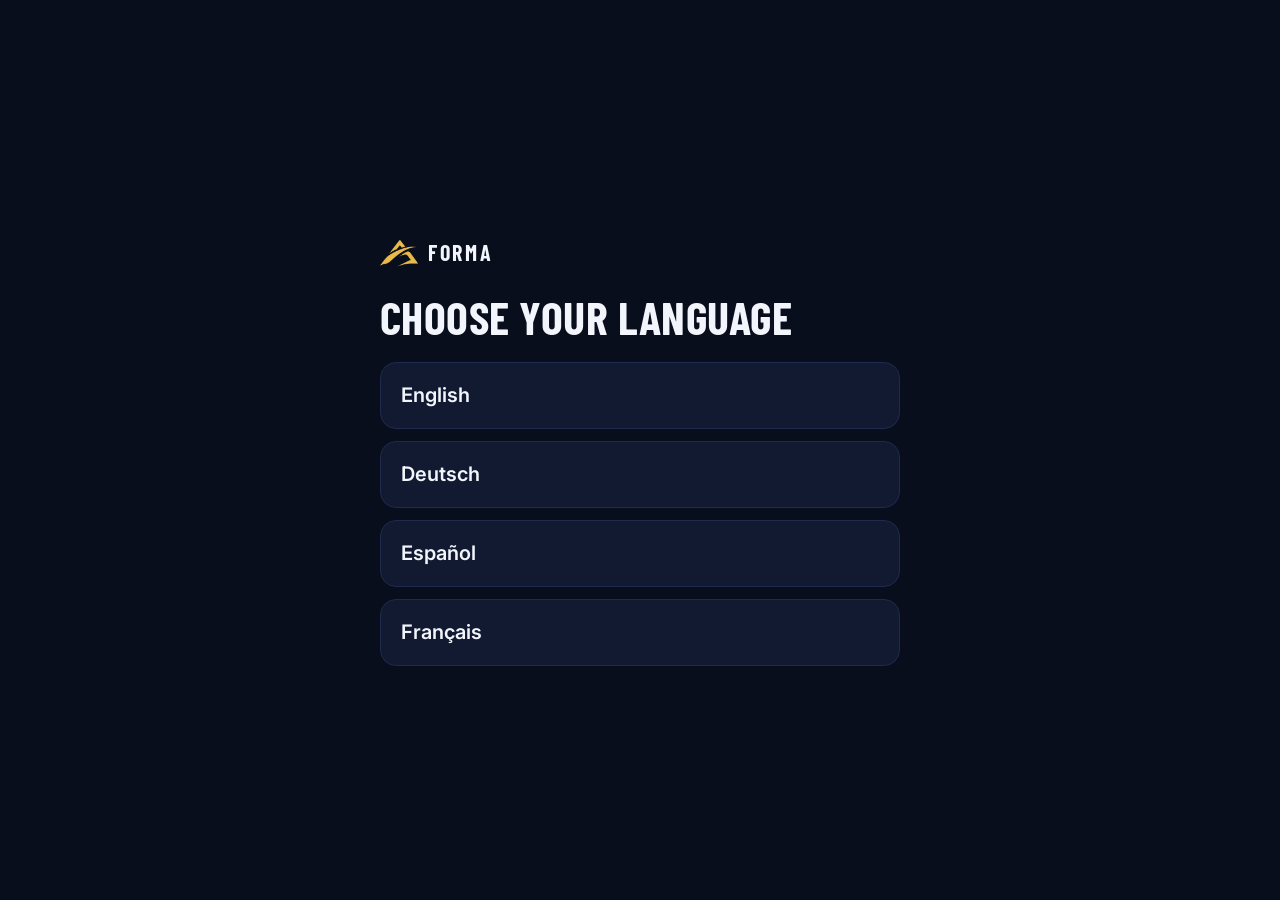
<file: index.html>
<!doctype html>
<html lang="en">
<head>
<meta charset="utf-8">
<meta name="viewport" content="width=device-width, initial-scale=1, viewport-fit=cover">
<meta name="theme-color" content="#090E1C">
<meta name="color-scheme" content="dark">
<title>FORMA</title>
<link rel="manifest" href="manifest.webmanifest">
<link rel="icon" type="image/png" href="icons/favicon.png?v=31">
<link rel="apple-touch-icon" href="icons/apple-touch-icon.png?v=31">
<link rel="preconnect" href="https://fonts.googleapis.com">
<link rel="preconnect" href="https://fonts.gstatic.com" crossorigin>
<link rel="stylesheet" href="https://fonts.googleapis.com/css2?family=Barlow+Condensed:wght@600;700&family=Inter:wght@400;500;600&display=swap">
<link rel="stylesheet" href="css/styles.css?v=31">
</head>
<body>
<div id="app"></div>
<script src="config.js?v=31"></script>
<script src="js/install.js?v=31"></script>
<script src="js/i18n.js?v=31"></script>
<script src="js/questionnaire.js?v=31"></script>
<script src="js/plan.js?v=31"></script>
<script src="js/nutrition.js?v=31"></script>
<script src="js/progress.js?v=31"></script>
<script src="js/run.js?v=31"></script>
<script src="js/multi.js?v=31"></script>
<script src="js/coach.js?v=31"></script>
<script src="js/share.js?v=31"></script>
<script src="js/app.js?v=31"></script>
</body>
</html>
</file>
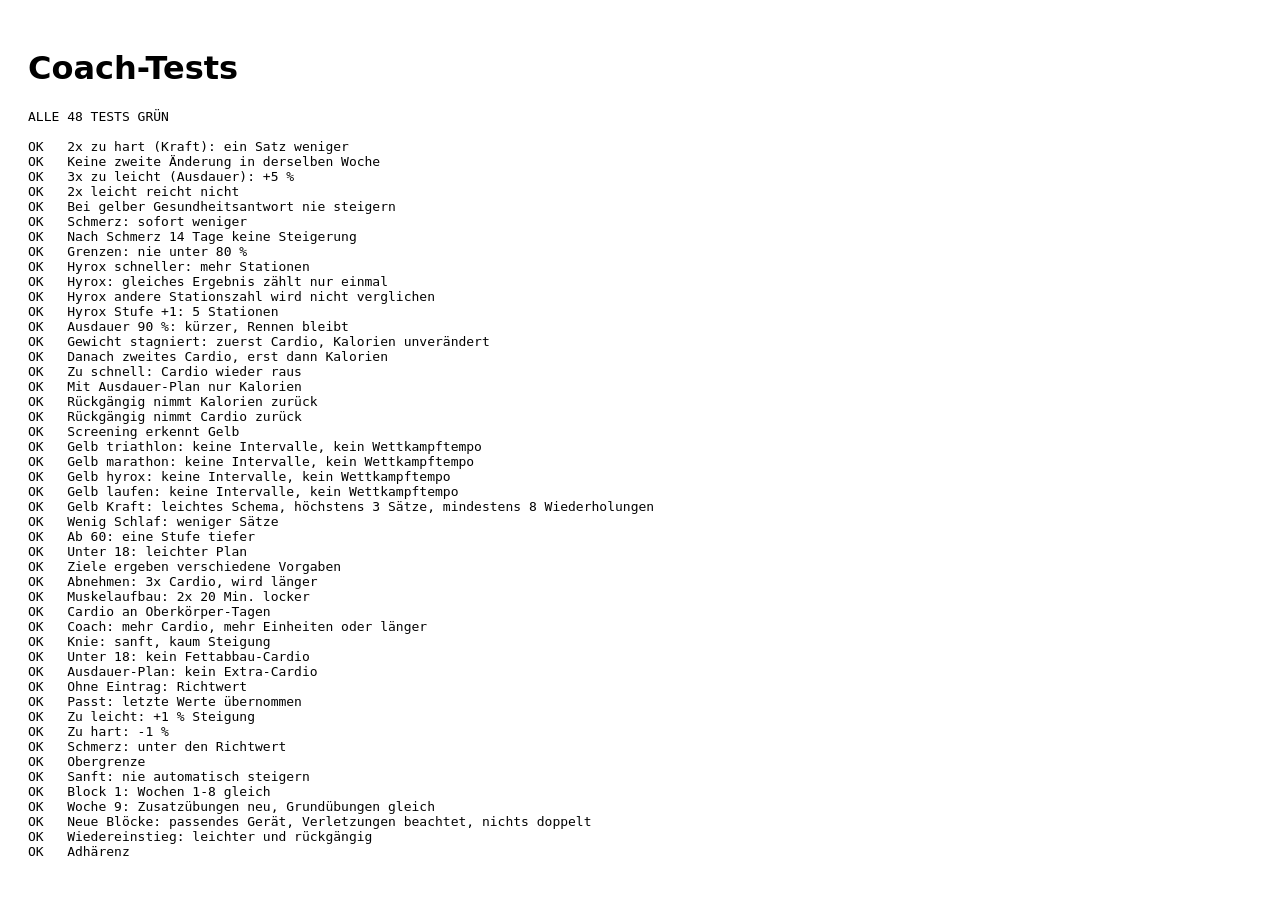
<file: tests/coach.test.html>
<!doctype html>
<meta charset="utf-8">
<title>Coach Test</title>
<body style="font-family:system-ui;padding:20px"><h1>Coach-Tests</h1><pre id="out">läuft…</pre>
<script src="../js/questionnaire.js"></script>
<script src="../js/plan.js"></script>
<script src="../js/progress.js"></script>
<script src="../js/run.js"></script>
<script src="../js/multi.js"></script>
<script src="../js/coach.js"></script>
<script>
var res = [], fails = 0;
function ok(name, cond, info) { if (!cond) fails++; res.push((cond ? "OK   " : "FAIL ") + name + (cond ? "" : "  " + (info || ""))); }
function L(type, feel, date, extra) { return Object.assign({ type: type, feel: feel, date: date || "2026-11-20" }, extra || {}); }
function rv(state, log, o) { return Coach.review(state, Object.assign({ log: log, today: "2026-11-25" }, o || {})); }
fetch("../data/exercises.json", { cache: "no-cache" }).then(r => r.json()).then(function (d) {
  var EX = d.uebungen;
  var a = rv({}, [L("fb", "hard"), L("fb", "hard")]);
  ok("2x zu hart (Kraft): ein Satz weniger", a.state.sets === -1 && a.changed[0] === "gym_down" && a.state.endu === 1);
  ok("Keine zweite Änderung in derselben Woche", rv(a.state, [L("fb", "hard"), L("fb", "hard"), L("fb", "hard"), L("fb", "hard")]).changed.length === 0);
  ok("3x zu leicht (Ausdauer): +5 %", rv({}, [L("run", "easy"), L("run", "easy"), L("run", "easy")]).state.endu === 1.05);
  ok("2x leicht reicht nicht", rv({}, [L("run", "easy"), L("run", "easy")]).changed.length === 0);
  ok("Bei gelber Gesundheitsantwort nie steigern", rv({}, [L("run", "easy"), L("run", "easy"), L("run", "easy")], { light: true }).changed.length === 0);
  var p = rv({}, [L("run", "pain")]);
  ok("Schmerz: sofort weniger", p.state.endu === 0.9 && p.changed[0] === "endu_pain");
  ok("Nach Schmerz 14 Tage keine Steigerung", rv({}, [L("fb", "pain", "2026-11-18"), L("run", "easy"), L("run", "easy"), L("run", "easy")]).changed.indexOf("endu_up") < 0);
  var st = {}; for (var i = 0; i < 20; i++) st = Coach.review(st, { log: Array(i * 2 + 2).fill(L("run", "hard")), today: "2027-0" + (1 + Math.floor(i / 4)) + "-" + (1 + (i % 4) * 7 < 10 ? "0" : "") + (1 + (i % 4) * 7) }).state;
  ok("Grenzen: nie unter 80 %", st.endu >= 0.8, st.endu);
  var hxl = [L("run", "ok", "2026-11-10", { sport: "hyrox", st: 4, min: 40 }), L("run", "ok", "2026-11-24", { sport: "hyrox", st: 4, min: 37 })];
  var h = rv({}, hxl); ok("Hyrox schneller: mehr Stationen", h.state.hx === 1 && h.changed[0] === "hx_up" && h.state.history[0].info.pct === 8);
  ok("Hyrox: gleiches Ergebnis zählt nur einmal", rv(h.state, hxl, { today: "2026-12-10" }).changed.length === 0);
  ok("Hyrox andere Stationszahl wird nicht verglichen", rv({}, [hxl[0], L("run", "ok", "2026-11-24", { sport: "hyrox", st: 2, min: 20 })]).changed.length === 0);
  var item = Multi.hyrox({ hyrox_division: "open_frauen" }, 12, 2).weeks[0].runs[1];
  var more = Coach.applyRun(item, { hx: 1 }, i => Multi.station(i, "open_frauen"));
  ok("Hyrox Stufe +1: 5 Stationen", more.stations.length === 5 && more.q[0].n === 5 && item.stations.length === 4, more.stations.length);
  ok("Ausdauer 90 %: kürzer, Rennen bleibt", Coach.applyRun({ k: "easy", min: 50 }, { endu: 0.9 }).min === 45 && Coach.applyRun({ k: "long", km: 20 }, { endu: 0.9 }).km === 18 && Coach.applyRun({ k: "race", dist: "5k" }, { endu: 0.9 }).k === "race");
  var w1 = Coach.weightStep({}, { mode: "cut", state: "tooslow" }, -100, false, "2026-11-25");
  ok("Gewicht stagniert: zuerst Cardio, Kalorien unverändert", w1.state.cardio === 1 && w1.kcal === 0);
  var w2 = Coach.weightStep(w1.state, { mode: "cut" }, -100, false, "2026-12-10"), w3 = Coach.weightStep(w2.state, { mode: "cut" }, -100, false, "2026-12-25");
  ok("Danach zweites Cardio, erst dann Kalorien", w2.state.cardio === 2 && w3.kcal === -100 && w3.state.cardio === 2);
  ok("Zu schnell: Cardio wieder raus", Coach.weightStep(w2.state, { mode: "cut" }, 100, false, "2026-12-25").state.cardio === 1);
  ok("Mit Ausdauer-Plan nur Kalorien", Coach.weightStep({}, { mode: "cut" }, -100, true, "2026-11-25").kcal === -100);
  var u = Coach.undo(w3.state); ok("Rückgängig nimmt Kalorien zurück", u.kcal === 100);
  ok("Rückgängig nimmt Cardio zurück", Coach.undo(w1.state).state.cardio === 0);
  var prof = { ziele: ["triathlon"], tri_distanz: "olympisch", kraft_erfahrung: "m6_24", trainingstage: 5, dauer_min: 60, ort: "studio", verletzungen: ["keine"], s4: "ja" };
  ok("Screening erkennt Gelb", Q.screening(prof).yellow === true);
  [["triathlon"], ["marathon"], ["hyrox"], ["laufen"]].forEach(function (z) {
    var pl = Plan.generate(Object.assign({}, prof, { ziele: z, lauf_ziel: "hm", lauf_level: "ueber_30" }), EX, { today: new Date("2026-11-25T12:00:00") }), bad = [];
    for (var w = 1; w <= pl.weeks + 1; w++) Run.week(pl.run, w).runs.forEach(function (r) { if (["quality", "bikehard", "sim"].indexOf(r.k) >= 0) bad.push(w + r.k); (r.q || []).forEach(function (q) { if (["hybrid", "swim_endu"].indexOf(q.id) < 0) bad.push(w + q.id); }); });
    ok("Gelb " + z + ": keine Intervalle, kein Wettkampftempo", !bad.length && pl.light, bad.slice(0, 5).join());
  });
  var gp = Plan.generate(Object.assign({}, prof, { ziele: ["kraft"] }), EX);
  ok("Gelb Kraft: leichtes Schema, höchstens 3 Sätze, mindestens 8 Wiederholungen", gp.light && gp.sessions.every(s => s.exercises.every(x => x.sets <= 3 && (x.timed || x.bodyweight || x.lo >= 8))));
  var bp = { ziele: ["muskelaufbau"], kraft_erfahrung: "ueber_24", trainingstage: 4, dauer_min: 60, ort: "studio", verletzungen: ["keine"], alter: 30, schlaf: "m7_9" };
  var sets = p => p.sessions.reduce((n, s) => n + s.exercises.reduce((m, x) => m + x.sets, 0), 0);
  var normal = Plan.generate(bp, EX), tired = Plan.generate(Object.assign({}, bp, { schlaf: "unter_5" }), EX), old = Plan.generate(Object.assign({}, bp, { alter: 65 }), EX), young = Plan.generate(Object.assign({}, bp, { alter: 16 }), EX);
  ok("Wenig Schlaf: weniger Sätze", sets(tired) < sets(normal) && tired.notes.indexOf("sleep") >= 0);
  ok("Ab 60: eine Stufe tiefer", old.level === "fortgeschritten" && normal.level === "erfahren" && old.notes.indexOf("age60") >= 0);
  ok("Unter 18: leichter Plan", young.light && young.notes.indexOf("teen") >= 0 && young.goal === "fitness");
  var goalsig = ["kraft", "muskelaufbau", "fitness"].map(g => { var p = Plan.generate(Object.assign({}, bp, { ziele: [g] }), EX), x = p.sessions[0].exercises.filter(e => e.compound && !e.bodyweight && !e.timed)[0]; return x.lo + "-" + x.hi + "/" + x.rest; });
  ok("Ziele ergeben verschiedene Vorgaben", new Set(goalsig).size === 3, goalsig.join(" "));
  var cp = Object.assign({}, bp, { ziele: ["abnehmen"], groesse_cm: 170, gewicht_kg: 70 }), pl = Plan.generate(cp, EX), c1 = Plan.cardio(cp, pl, 1, 0), c9 = Plan.cardio(cp, pl, 9, 0);
  ok("Abnehmen: 3x Cardio, wird länger", c1.count === 3 && c1.min === 25 && c9.min === 35 && c1.fat);
  var mp = Plan.generate(bp, EX), cm = Plan.cardio(bp, mp, 1, 0);
  ok("Muskelaufbau: 2x 20 Min. locker", cm.count === 2 && cm.min === 20 && !cm.fat);
  var at = mp.sessions.map((s, i) => Plan.cardioAt(bp, mp, 1, 0, i) ? s.type : null).filter(Boolean);
  ok("Cardio an Oberkörper-Tagen", at.join() === "ok,ok", at.join());
  ok("Coach: mehr Cardio, mehr Einheiten oder länger", Plan.cardio(cp, pl, 1, 1).count === 4 && Plan.cardio(cp, pl, 1, 2).min === 30);
  var kn = Object.assign({}, cp, { verletzungen: ["knie"] }), ck = Plan.cardio(kn, Plan.generate(kn, EX), 5, 0);
  ok("Knie: sanft, kaum Steigung", ck.gentle && ck.incline === 1 && ck.kmh === 4.5);
  var yo = Object.assign({}, cp, { alter: 16 }); ok("Unter 18: kein Fettabbau-Cardio", !Plan.cardio(yo, Plan.generate(yo, EX), 1, 0).fat);
  var rp = Object.assign({}, bp, { ziele: ["marathon"] }); ok("Ausdauer-Plan: kein Extra-Cardio", Plan.cardio(rp, Plan.generate(rp, EX), 1, 0) === null);
  var base = Plan.cardio(bp, mp, 5, 0), done = (kmh, incline, feel) => [{ cardio: { min: 20, kmh: kmh, incline: incline }, feel: feel }], C = log => Plan.cardio(bp, mp, 5, 0, log);
  ok("Ohne Eintrag: Richtwert", C([]).kmh === base.kmh && !C([]).why);
  var l1 = C(done(6, 7, "ok")); ok("Passt: letzte Werte übernommen", l1.kmh === 6 && l1.incline === 7 && l1.why === "last" && l1.min === base.min);
  ok("Zu leicht: +1 % Steigung", C(done(6, 7, "easy")).incline === 8 && C(done(6, 7, "easy")).why === "more");
  ok("Zu hart: -1 %", C(done(6, 7, "hard")).incline === 6 && C(done(6, 7, "hard")).why === "less");
  var pa = C(done(6.5, 9, "pain")); ok("Schmerz: unter den Richtwert", pa.kmh <= base.kmh - 0.5 && pa.incline <= base.incline - 2, pa.kmh + "/" + pa.incline);
  var hi = C(done(14, 30, "easy")); ok("Obergrenze", hi.kmh === base.kmh + 1.5 && hi.incline <= 15 && hi.why === "capped", hi.kmh + "/" + hi.incline);
  var kg = Plan.cardio(kn, Plan.generate(kn, EX), 5, 0, done(5, 1, "easy")); ok("Sanft: nie automatisch steigern", kg.incline === 1 && kg.why === "last");
  var bpl = Plan.generate(bp, EX), w1 = Plan.sessionFor(bp, EX, bpl, 0, 1), w8 = Plan.sessionFor(bp, EX, bpl, 0, 8), w9 = Plan.sessionFor(bp, EX, bpl, 0, 9);
  var ids = s => s.exercises.map(x => x.id).join();
  ok("Block 1: Wochen 1-8 gleich", ids(w1) === ids(w8) && ids(w1) === ids(bpl.sessions[0]));
  ok("Woche 9: Zusatzübungen neu, Grundübungen gleich", ids(w9) !== ids(w1) && w9.exercises.every((x, i) => !w1.exercises[i].compound || x.id === w1.exercises[i].id), ids(w9));
  var bad = [];
  [bp, Object.assign({}, bp, { ort: "zuhause", heim: ["koerper"] }), Object.assign({}, bp, { verletzungen: ["knie", "schulter"] })].forEach(a => { var p = Plan.generate(a, EX); p.sessions.forEach((s, si) => [9, 17, 25].forEach(w => { var n = Plan.sessionFor(a, EX, p, si, w), byId = {}; EX.forEach(e => byId[e.id] = e); if (new Set(n.exercises.map(x => x.id)).size !== n.exercises.length || n.exercises.some(x => !Plan.available(byId[x.id], Plan.equipSet(a)) || Plan.blocked(byId[x.id], a.verletzungen.filter(v => v !== "keine")))) bad.push(si + "/" + w); })); });
  ok("Neue Blöcke: passendes Gerät, Verletzungen beachtet, nichts doppelt", !bad.length, bad.join());
  var cb = Coach.comeback({ sets: 1, endu: 1.05 }, "2026-11-25"); ok("Wiedereinstieg: leichter und rückgängig", cb.sets === -1 && cb.endu === 0.9 && Coach.undo(cb).state.sets === 1);
  ok("Adhärenz", Coach.adherence([L("fb", null, "2026-11-01"), L("fb", null, "2026-11-20")], 3, "2026-11-25").low === true && Coach.adherence([L("fb", null, "2026-11-20")], 3, "2026-11-25") === null);
  document.getElementById("out").textContent = (fails ? fails + " FEHLER" : "ALLE " + res.length + " TESTS GRÜN") + "\n\n" + res.join("\n");
}).catch(e => { document.getElementById("out").textContent = "FEHLER " + e.stack; });
</script>
</file>
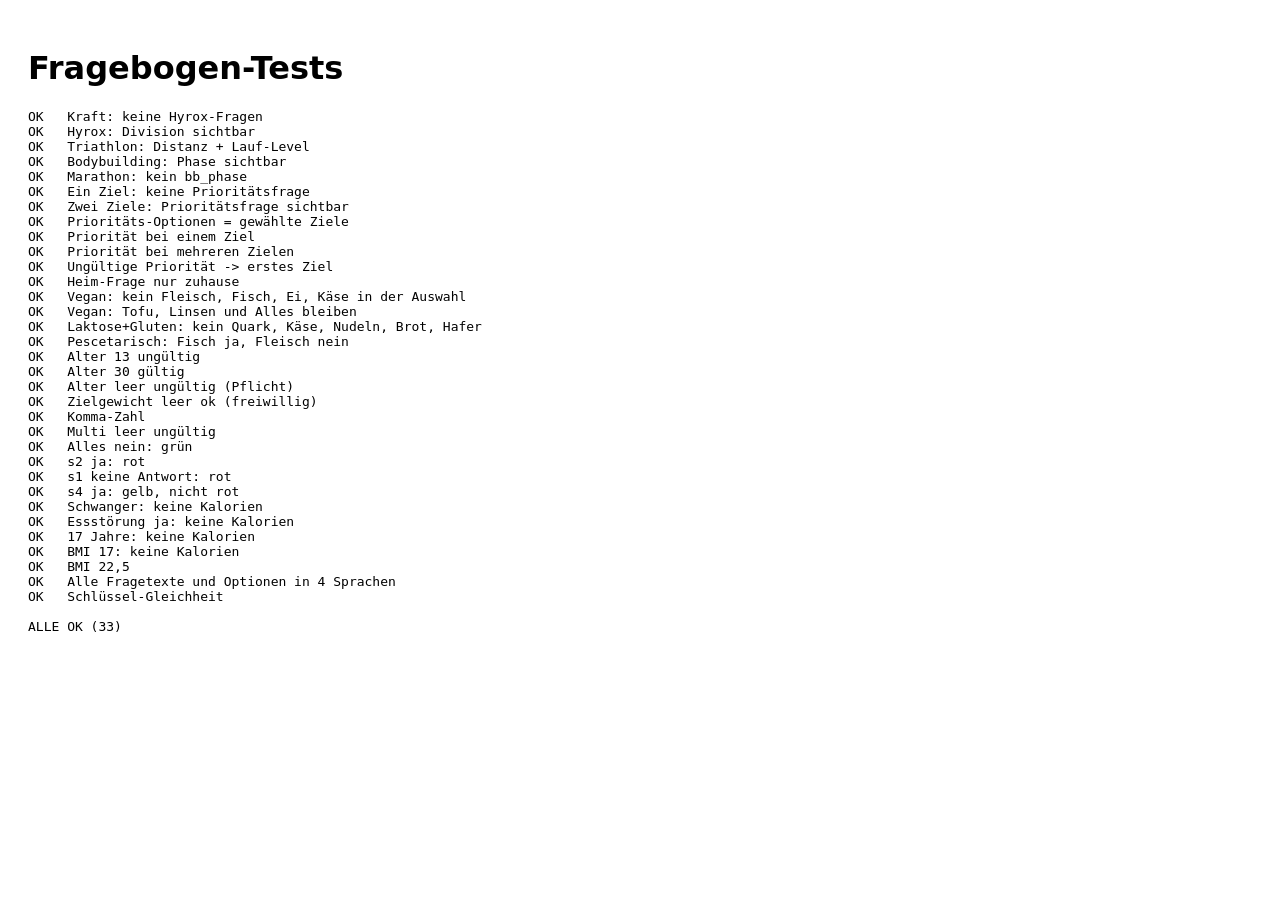
<file: tests/fragebogen.test.html>
<!doctype html>
<meta charset="utf-8">
<title>Fragebogen Test</title>
<body style="font-family:system-ui;padding:20px"><h1>Fragebogen-Tests</h1><pre id="out">läuft…</pre>
<script src="../js/questionnaire.js"></script>
<script>
var res = [], fails = 0;
function eq(name, got, want) { var ok = JSON.stringify(got) === JSON.stringify(want); if (!ok) fails++; res.push((ok ? "OK   " : "FAIL ") + name + (ok ? "" : "  got=" + JSON.stringify(got) + " want=" + JSON.stringify(want))); }
Promise.all([fetch("../data/questionnaire.json").then(r => r.json()), ...["en","de","es","fr"].map(c => fetch("../i18n/" + c + ".json").then(r => r.json()))]).then(function (all) {
  var Qs = all[0].questions, langs = { en: all[1], de: all[2], es: all[3], fr: all[4] };
  // Sichtbarkeit
  var ids = a => Q.visible(Qs, a).map(q => q.id);
  eq("Kraft: keine Hyrox-Fragen", ids({ ziele: ["kraft"] }).indexOf("hyrox_division"), -1);
  eq("Hyrox: Division sichtbar", ids({ ziele: ["hyrox"] }).indexOf("hyrox_division") >= 0, true);
  eq("Triathlon: Distanz + Lauf-Level", [ids({ ziele: ["triathlon"] }).indexOf("tri_distanz") >= 0, ids({ ziele: ["triathlon"] }).indexOf("lauf_level") >= 0], [true, true]);
  eq("Bodybuilding: Phase sichtbar", ids({ ziele: ["bodybuilding"] }).indexOf("bb_phase") >= 0, true);
  eq("Marathon: kein bb_phase", ids({ ziele: ["marathon"] }).indexOf("bb_phase"), -1);
  eq("Ein Ziel: keine Prioritätsfrage", ids({ ziele: ["kraft"] }).indexOf("prioritaet"), -1);
  eq("Zwei Ziele: Prioritätsfrage sichtbar", ids({ ziele: ["kraft", "abnehmen"] }).indexOf("prioritaet") >= 0, true);
  eq("Prioritäts-Optionen = gewählte Ziele", Q.options(Qs.find(x => x.id === "prioritaet"), { ziele: ["kraft", "abnehmen"] }), ["kraft", "abnehmen"]);
  eq("Priorität bei einem Ziel", Q.priority({ ziele: ["hyrox"] }), "hyrox");
  eq("Priorität bei mehreren Zielen", Q.priority({ ziele: ["kraft", "abnehmen"], prioritaet: "abnehmen" }), "abnehmen");
  eq("Ungültige Priorität -> erstes Ziel", Q.priority({ ziele: ["kraft", "abnehmen"], prioritaet: "marathon" }), "kraft");
  eq("Heim-Frage nur zuhause", [ids({ ort: "studio" }).indexOf("heim"), ids({ ort: "zuhause" }).indexOf("heim") >= 0], [-1, true]);
  var MAG = Qs.find(x => x.id === "mag");
  var vegan = Q.options(MAG, { ernaehrungsform: "vegan", allergien: ["keine"] });
  eq("Vegan: kein Fleisch, Fisch, Ei, Käse in der Auswahl", ["huhn", "rind", "lachs_fisch", "ei", "kaese", "quark_skyr"].filter(x => vegan.indexOf(x) >= 0), []);
  eq("Vegan: Tofu, Linsen und Alles bleiben", ["tofu_tempeh", "linsen_bohnen", "alles"].every(x => vegan.indexOf(x) >= 0), true);
  var lak = Q.options(MAG, { ernaehrungsform: "omnivor", allergien: ["laktose", "gluten"] });
  eq("Laktose+Gluten: kein Quark, Käse, Nudeln, Brot, Hafer", ["quark_skyr", "kaese", "nudeln", "brot", "haferflocken"].filter(x => lak.indexOf(x) >= 0), []);
  var pes = Q.options(MAG, { ernaehrungsform: "pescetarisch", allergien: [] });
  eq("Pescetarisch: Fisch ja, Fleisch nein", [pes.indexOf("lachs_fisch") >= 0, pes.indexOf("huhn") >= 0], [true, false]);
  // Prüfung
  var q = id => Qs.find(x => x.id === id);
  eq("Alter 13 ungültig", Q.valid(q("alter"), 13), false);
  eq("Alter 30 gültig", Q.valid(q("alter"), 30), true);
  eq("Alter leer ungültig (Pflicht)", Q.valid(q("alter"), ""), false);
  eq("Zielgewicht leer ok (freiwillig)", Q.valid(q("zielgewicht_kg"), null), true);
  eq("Komma-Zahl", Q.num("65,5"), 65.5);
  eq("Multi leer ungültig", Q.valid(q("ziele"), []), false);
  // Sicherheit
  var base = { alter: 30, gewicht_kg: 65, groesse_cm: 170, s1: "nein", s2: "nein", s3: "nein", s4: "nein", s5: "nein", s6: "nein", s7: "nein", essstoerung: "nein" };
  eq("Alles nein: grün", [Q.screening(base).red, Q.screening(base).yellow, Q.screening(base).nutriOff], [false, false, false]);
  eq("s2 ja: rot", Q.screening(Object.assign({}, base, { s2: "ja" })).red, true);
  eq("s1 keine Antwort: rot", Q.screening(Object.assign({}, base, { s1: "keine_antwort" })).red, true);
  eq("s4 ja: gelb, nicht rot", [Q.screening(Object.assign({}, base, { s4: "ja" })).yellow, Q.screening(Object.assign({}, base, { s4: "ja" })).red], [true, false]);
  eq("Schwanger: keine Kalorien", Q.screening(Object.assign({}, base, { s6: "ja" })).nutriOff, true);
  eq("Essstörung ja: keine Kalorien", Q.screening(Object.assign({}, base, { essstoerung: "ja" })).nutriOff, true);
  eq("17 Jahre: keine Kalorien", Q.screening(Object.assign({}, base, { alter: 17 })).nutriOff, true);
  eq("BMI 17: keine Kalorien", Q.screening(Object.assign({}, base, { gewicht_kg: 49 })).nutriOff, true);
  eq("BMI 22,5", Math.round(Q.bmi({ gewicht_kg: 65, groesse_cm: 170 }) * 10) / 10, 22.5);
  // Texte in allen Sprachen
  var miss = [];
  Qs.forEach(function (x) {
    ["en", "de", "es", "fr"].forEach(function (L) {
      var d = langs[L];
      if (!d["q." + x.id]) miss.push(L + " q." + x.id);
      if (x.hint && !d["h." + x.id]) miss.push(L + " h." + x.id);
      if (!d["sec." + x.sec]) miss.push(L + " sec." + x.sec);
      var opts = x.type === "yesno" ? ["ja", "nein", "keine_antwort"] : (x.optionsFrom ? Qs.find(y => y.id === x.optionsFrom).options : (x.options || []));
      var tf = x.textFrom || x.id;
      opts.forEach(function (o) { if (typeof o === "number") return; if (!d["o." + tf + "." + o] && !d["o." + o]) miss.push(L + " o." + tf + "." + o); });
      if (x.unit && x.unit.indexOf("u.") === 0 && !d[x.unit]) miss.push(L + " " + x.unit);
    });
  });
  eq("Alle Fragetexte und Optionen in 4 Sprachen", miss, []);
  var ref = Object.keys(langs.en), diff = [];
  ["de", "es", "fr"].forEach(L => { ref.forEach(k => { if (!(k in langs[L])) diff.push(L + " fehlt " + k); }); Object.keys(langs[L]).forEach(k => { if (!(k in langs.en)) diff.push(L + " zu viel " + k); }); });
  eq("Schlüssel-Gleichheit", diff, []);
  document.getElementById("out").textContent = res.join("\n") + "\n\n" + (fails ? fails + " FEHLER" : "ALLE OK (" + res.length + ")");
  document.title = fails ? "FAIL" : "PASS";
});
</script>
</file>
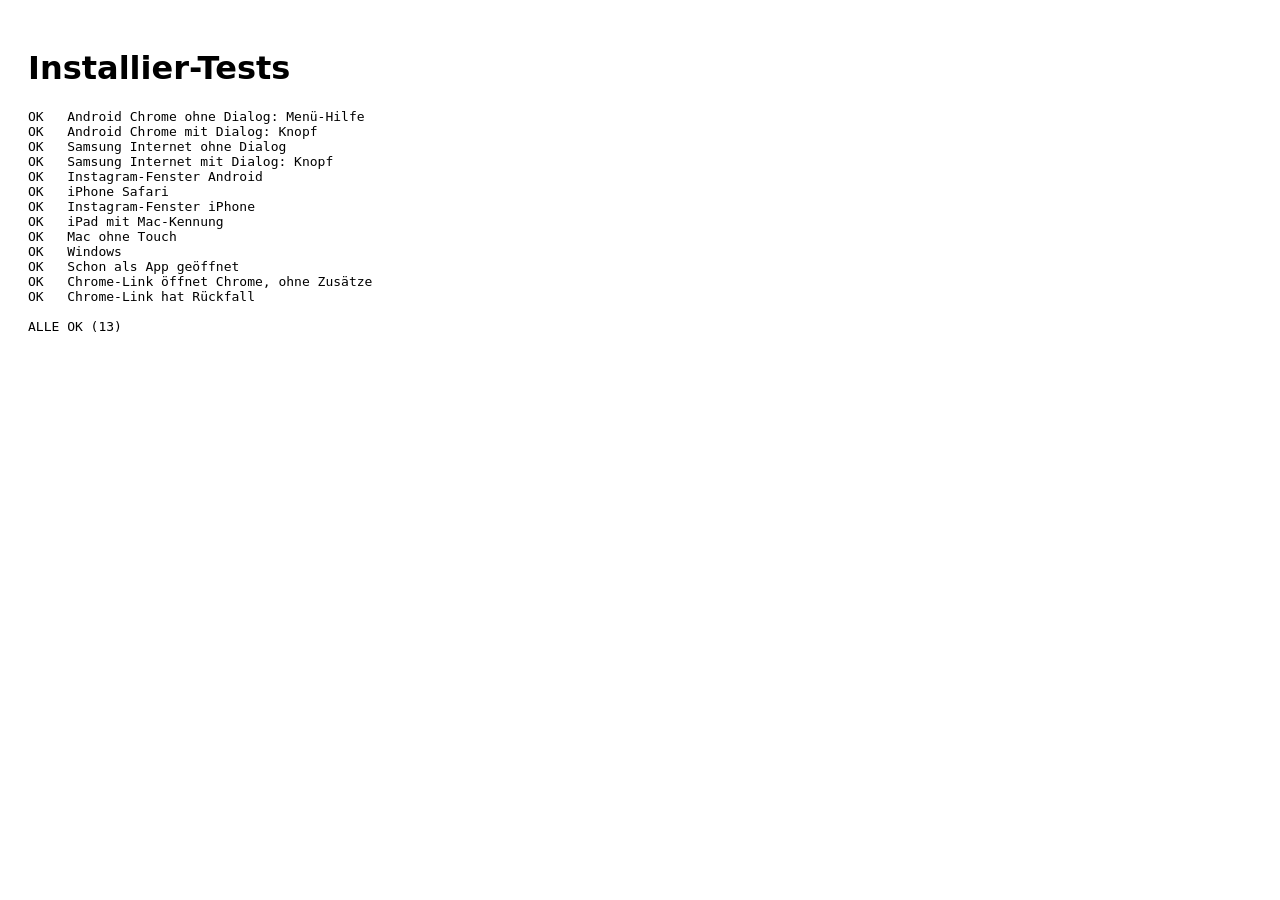
<file: tests/install.test.html>
<!doctype html>
<meta charset="utf-8">
<title>Installieren Test</title>
<body style="font-family:system-ui;padding:20px"><h1>Installier-Tests</h1><pre id="out">läuft…</pre>
<script src="../js/install.js"></script>
<script>
var res = [], fails = 0;
function ok(name, cond, info) { if (!cond) fails++; res.push((cond ? "OK   " : "FAIL ") + name + (cond ? "" : "  " + (info || ""))); }
var CHROME = "Mozilla/5.0 (Linux; Android 10; K) AppleWebKit/537.36 (KHTML, like Gecko) Chrome/126.0.0.0 Mobile Safari/537.36";
var SAMSUNG = "Mozilla/5.0 (Linux; Android 13; SM-G991B) AppleWebKit/537.36 (KHTML, like Gecko) SamsungBrowser/25.0 Chrome/121.0.0.0 Mobile Safari/537.36";
var INSTA = "Mozilla/5.0 (Linux; Android 13; SM-G991B; wv) AppleWebKit/537.36 (KHTML, like Gecko) Version/4.0 Chrome/126.0.0.0 Mobile Safari/537.36 Instagram 337.0";
var IPHONE = "Mozilla/5.0 (iPhone; CPU iPhone OS 17_5 like Mac OS X) AppleWebKit/605.1.15 (KHTML, like Gecko) Version/17.5 Mobile/15E148 Safari/604.1";
var IGIOS = "Mozilla/5.0 (iPhone; CPU iPhone OS 17_5 like Mac OS X) AppleWebKit/605.1.15 (KHTML, like Gecko) Mobile/15E148 Instagram 337.0";
var IPAD = "Mozilla/5.0 (Macintosh; Intel Mac OS X 10_15_7) AppleWebKit/605.1.15 (KHTML, like Gecko) Version/17.5 Safari/605.1.15";
var WIN = "Mozilla/5.0 (Windows NT 10.0; Win64; x64) AppleWebKit/537.36 (KHTML, like Gecko) Chrome/126.0.0.0 Safari/537.36";
var D = Install.detect;
function is(name, got, want) { ok(name, got === want, got); }
is("Android Chrome ohne Dialog: Menü-Hilfe", D(CHROME, false, false, 5), "android");
is("Android Chrome mit Dialog: Knopf", D(CHROME, false, true, 5), "prompt");
is("Samsung Internet ohne Dialog", D(SAMSUNG, false, false, 5), "samsung");
is("Samsung Internet mit Dialog: Knopf", D(SAMSUNG, false, true, 5), "prompt");
is("Instagram-Fenster Android", D(INSTA, false, false, 5), "inapp");
is("iPhone Safari", D(IPHONE, false, false, 5), "ios");
is("Instagram-Fenster iPhone", D(IGIOS, false, false, 5), "ios_inapp");
is("iPad mit Mac-Kennung", D(IPAD, false, false, 5), "ios");
is("Mac ohne Touch", D(IPAD, false, false, 0), "other");
is("Windows", D(WIN, false, false, 0), "other");
is("Schon als App geöffnet", D(CHROME, true, true, 5), "installed");
var L = Install.chromeLink("https://example.test/gym-app/?v=29#x");
ok("Chrome-Link öffnet Chrome, ohne Zusätze", L.indexOf("intent://example.test/gym-app/#Intent;scheme=https;package=com.android.chrome;") === 0, L);
ok("Chrome-Link hat Rückfall", L.indexOf("S.browser_fallback_url=" + encodeURIComponent("https://example.test/gym-app/") + ";end") > 0, L);
document.getElementById("out").textContent = res.join("\n") + "\n\n" + (fails ? fails + " FEHLER" : "ALLE OK (" + res.length + ")");
document.title = fails ? "FAIL" : "PASS";
</script>
</file>
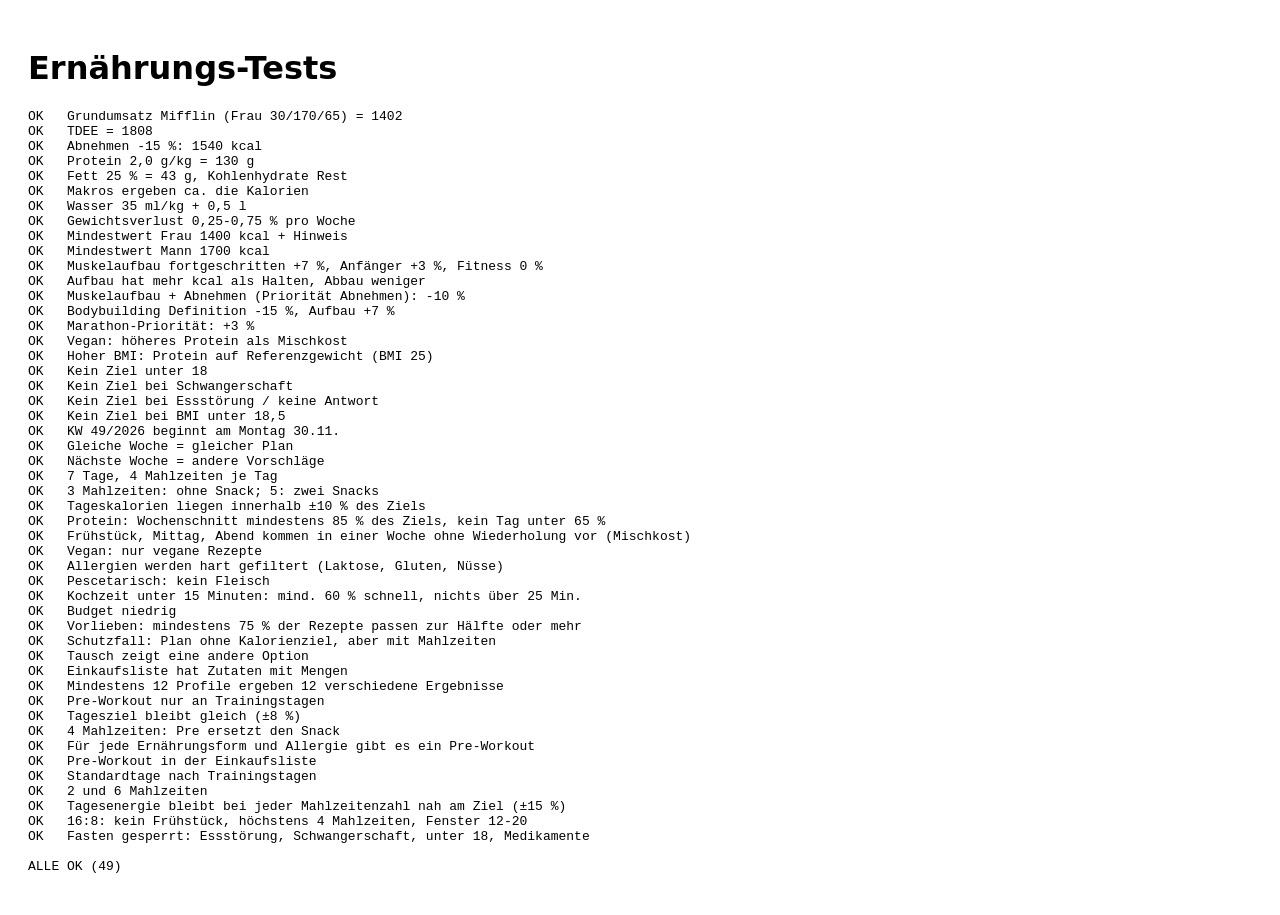
<file: tests/nutrition.test.html>
<!doctype html>
<meta charset="utf-8">
<title>Ernährung Test</title>
<body style="font-family:system-ui;padding:20px"><h1>Ernährungs-Tests</h1><pre id="out">läuft…</pre>
<script src="../js/questionnaire.js"></script>
<script src="../js/plan.js"></script>
<script src="../js/nutrition.js"></script>
<script>
var res = [], fails = 0;
function ok(name, cond, info) { if (!cond) fails++; res.push((cond ? "OK   " : "FAIL ") + name + (cond ? "" : "  " + (info || ""))); }
Promise.all([fetch("../data/essen.json").then(r => r.json())]).then(function (all) {
  var D = all[0];
  var base = { alter: 30, geschlecht: "weiblich", groesse_cm: 170, gewicht_kg: 65, ziele: ["abnehmen"], kraft_erfahrung: "unter_6", trainingstage: 3, dauer_min: 60, schritte: "sitzend", s1: "nein", s2: "nein", s3: "nein", s4: "nein", s5: "nein", s6: "nein", s7: "nein", essstoerung: "nein", ernaehrungsform: "omnivor", allergien: ["keine"], mag: ["alles"], kochzeit: "ueber_30", budget: "hoch", mahlzeiten: 3 };
  function P(o) { return Object.assign({}, base, o); }
  var T = Nutrition.targets;

  // Handrechnung: Frau 30 J., 170 cm, 65 kg: BMR 1401,5; Faktor 1,2 + 3*0,03 = 1,29 -> TDEE 1808; -15 % = 1537 -> 1540
  var t1 = T(P({}));
  ok("Grundumsatz Mifflin (Frau 30/170/65) = 1402", t1.bmr === 1402, t1.bmr);
  ok("TDEE = 1808", t1.tdee === 1808, t1.tdee);
  ok("Abnehmen -15 %: 1540 kcal", t1.kcal === 1540, t1.kcal);
  ok("Protein 2,0 g/kg = 130 g", t1.protein === 130, t1.protein);
  ok("Fett 25 % = 43 g, Kohlenhydrate Rest", t1.fat === 43 && Math.abs(t1.carbs - Math.round((1540 - 520 - 387) / 4)) <= 1, JSON.stringify(t1));
  ok("Makros ergeben ca. die Kalorien", Math.abs(t1.protein * 4 + t1.carbs * 4 + t1.fat * 9 - t1.kcal) <= 12);
  ok("Wasser 35 ml/kg + 0,5 l", t1.water === 2.8, t1.water);
  ok("Gewichtsverlust 0,25-0,75 % pro Woche", t1.weeklyKg / 65 * 100 >= 0.25 && t1.weeklyKg / 65 * 100 <= 0.75, t1.weeklyKg);
  // Mindestwert
  var t2 = T(P({ gewicht_kg: 50, groesse_cm: 160, alter: 40, ziele: ["abnehmen"] }));
  ok("Mindestwert Frau 1400 kcal + Hinweis", t2.kcal >= 1400 && t2.notes.indexOf("min") >= 0, JSON.stringify(t2));
  var t3 = T(P({ geschlecht: "maennlich", gewicht_kg: 60, groesse_cm: 165, alter: 50, ziele: ["abnehmen"], schritte: "sitzend" }));
  ok("Mindestwert Mann 1700 kcal", t3.kcal >= 1700, t3.kcal);
  // Ziele
  var tm = T(P({ ziele: ["muskelaufbau"], kraft_erfahrung: "m6_24", schritte: "aktiv" })), tmA = T(P({ ziele: ["muskelaufbau"], schritte: "aktiv" })), th = T(P({ ziele: ["fitness"], schritte: "aktiv" }));
  ok("Muskelaufbau fortgeschritten +7 %, Anfänger +3 %, Fitness 0 %", Math.abs(tm.adj - 0.07) < 1e-9 && Math.abs(tmA.adj - 0.03) < 1e-9 && th.adj === 0);
  ok("Aufbau hat mehr kcal als Halten, Abbau weniger", tm.kcal > th.kcal && T(P({ ziele: ["abnehmen"], schritte: "aktiv" })).kcal < th.kcal);
  ok("Muskelaufbau + Abnehmen (Priorität Abnehmen): -10 %", T(P({ ziele: ["muskelaufbau", "abnehmen"], prioritaet: "abnehmen" })).adj === -0.10);
  ok("Bodybuilding Definition -15 %, Aufbau +7 %", T(P({ ziele: ["bodybuilding"], bb_phase: "definition", kraft_erfahrung: "m6_24" })).adj === -0.15 && T(P({ ziele: ["bodybuilding"], bb_phase: "aufbau", kraft_erfahrung: "m6_24" })).adj === 0.07);
  ok("Marathon-Priorität: +3 %", T(P({ ziele: ["marathon"] })).adj === 0.03);
  ok("Vegan: höheres Protein als Mischkost", T(P({ ernaehrungsform: "vegan" })).protein > t1.protein);
  ok("Hoher BMI: Protein auf Referenzgewicht (BMI 25)", T(P({ gewicht_kg: 120, groesse_cm: 170 })).protein < 2.2 * 120 * 0.8);
  // Schutzfälle
  ok("Kein Ziel unter 18", T(P({ alter: 17 })) === null);
  ok("Kein Ziel bei Schwangerschaft", T(P({ s6: "ja" })) === null);
  ok("Kein Ziel bei Essstörung / keine Antwort", T(P({ essstoerung: "ja" })) === null && T(P({ essstoerung: "keine_antwort" })) === null);
  ok("Kein Ziel bei BMI unter 18,5", T(P({ gewicht_kg: 50, groesse_cm: 175 })) === null);

  // Wochenplan
  var d1 = new Date("2026-11-30T12:00:00"), d2 = new Date("2026-12-07T12:00:00");
  var w1 = Nutrition.week(P({ mahlzeiten: 4 }), D, d1, {}), w1b = Nutrition.week(P({ mahlzeiten: 4 }), D, new Date("2026-12-03T12:00:00"), {}), w2 = Nutrition.week(P({ mahlzeiten: 4 }), D, d2, {});
  ok("KW 49/2026 beginnt am Montag 30.11.", w1.info.week === 49 && w1.info.monday.getDate() === 30, JSON.stringify(w1.info));
  ok("Gleiche Woche = gleicher Plan", JSON.stringify(w1.days.map(d => d.slots.map(s => s.meal.id))) === JSON.stringify(w1b.days.map(d => d.slots.map(s => s.meal.id))));
  var ids = w => w.days.map(d => d.slots.map(s => s.meal.id).join(",")).join("|");
  ok("Nächste Woche = andere Vorschläge", ids(w1) !== ids(w2));
  ok("7 Tage, 4 Mahlzeiten je Tag", w1.days.length === 7 && w1.days.every(d => d.slots.length === 4));
  ok("3 Mahlzeiten: ohne Snack; 5: zwei Snacks", Nutrition.week(P({ mahlzeiten: 3 }), D, d1, {}).days[0].slots.length === 3 && Nutrition.week(P({ mahlzeiten: 5 }), D, d1, {}).days[0].slots.length === 5);
  var dev = w1.days.map(d => Math.abs(d.kcal - t1.kcal) / t1.kcal);
  ok("Tageskalorien liegen innerhalb ±10 % des Ziels", dev.every(x => x <= 0.10), dev.map(x => Math.round(x * 100)).join(","));
  var pdev = w1.days.map(d => d.p / t1.protein);
  var pavg = pdev.reduce((a, b) => a + b, 0) / 7;
  ok("Protein: Wochenschnitt mindestens 85 % des Ziels, kein Tag unter 65 %", pavg >= 0.85 && pdev.every(x => x >= 0.65), Math.round(pavg * 100) + " % | " + pdev.map(x => Math.round(x * 100)).join(","));
  ok("Frühstück, Mittag, Abend kommen in einer Woche ohne Wiederholung vor (Mischkost)", ["fruehstueck", "mittag", "abend"].every(s => { var x = w1.days.map(d => d.slots.find(y => y.slot === s).meal.id); return new Set(x).size === 7; }));
  // Filter
  function allMeals(w) { return [].concat.apply([], w.days.map(d => d.slots.map(s => s.meal))); }
  var wv = Nutrition.week(P({ ernaehrungsform: "vegan", mahlzeiten: 5 }), D, d1, {});
  ok("Vegan: nur vegane Rezepte", allMeals(wv).every(m => m.ernaehrung.indexOf("vegan") >= 0));
  var wl = Nutrition.week(P({ allergien: ["laktose", "gluten", "nuesse"], mahlzeiten: 5 }), D, d1, {});
  ok("Allergien werden hart gefiltert (Laktose, Gluten, Nüsse)", allMeals(wl).every(m => !m.allergene.some(x => ["laktose", "gluten", "nuesse"].indexOf(x) >= 0)));
  var wp = Nutrition.week(P({ ernaehrungsform: "pescetarisch", mahlzeiten: 5 }), D, d1, {});
  ok("Pescetarisch: kein Fleisch", allMeals(wp).every(m => m.ernaehrung.indexOf("pescetarisch") >= 0));
  var wq = Nutrition.week(P({ kochzeit: "unter_15" }), D, d1, {});
  var qs = allMeals(wq); ok("Kochzeit unter 15 Minuten: mind. 60 % schnell, nichts über 25 Min.", qs.filter(m => m.prep <= 15).length / qs.length >= 0.6 && qs.every(m => m.prep <= 25), Math.round(qs.filter(m => m.prep <= 15).length / qs.length * 100) + " %, max " + Math.max.apply(null, qs.map(m => m.prep)));
  var wb = Nutrition.week(P({ budget: "niedrig" }), D, d1, {});
  ok("Budget niedrig", allMeals(wb).every(m => m.budget === "niedrig"));
  var wm = Nutrition.week(P({ mag: ["huhn", "reis", "ei", "hafer" === 1 ? "x" : "haferflocken", "skyr" === 1 ? "x" : "quark_skyr", "gemuese", "obst", "beeren", "banane"] }), D, d1, {});
  var likedSet = ["huhn", "reis", "ei", "haferflocken", "quark_skyr", "gemuese", "obst", "beeren"];
  var wantShare = allMeals(wm).filter(m => { var tg = m.likes.filter(t => t !== "salat" && t !== "gemuese"); return !tg.length || tg.filter(t => likedSet.indexOf(t) >= 0).length / tg.length >= 0.5; }).length / allMeals(wm).length;
  ok("Vorlieben: mindestens 75 % der Rezepte passen zur Hälfte oder mehr", wantShare >= 0.75, Math.round(wantShare * 100) + " %");
  var wn = Nutrition.week(P({ s6: "ja" }), D, d1, {});
  ok("Schutzfall: Plan ohne Kalorienziel, aber mit Mahlzeiten", wn.targets === null && wn.days[0].slots.length === 3 && wn.days[0].slots.every(s => s.kcal > 0));
  // Tausch
  var sw = Nutrition.week(P({}), D, d1, { "0|1": 1 });
  ok("Tausch zeigt eine andere Option", sw.days[0].slots[1].meal.id !== w1.days[0].slots[1].meal.id || w1.days[0].slots[1].pool === 1);
  // Einkaufsliste
  var sh = Nutrition.shopping(w1);
  ok("Einkaufsliste hat Zutaten mit Mengen", sh.length >= 15 && sh.every(x => x.amount > 0));
  // 12 verschiedene Profile
  var profs = [P({}), P({ ernaehrungsform: "vegan" }), P({ ernaehrungsform: "vegetarisch" }), P({ ernaehrungsform: "pescetarisch" }), P({ allergien: ["laktose"] }), P({ allergien: ["gluten"] }), P({ kochzeit: "unter_15" }), P({ budget: "niedrig" }), P({ mahlzeiten: 5 }), P({ ziele: ["muskelaufbau"], kraft_erfahrung: "ueber_24" }), P({ geschlecht: "maennlich", ziele: ["kraft"] }), P({ mag: ["lachs_fisch", "kartoffeln", "salat"] })];
  var sig = new Set(profs.map(p => { var w = Nutrition.week(p, D, d1, {}); return (w.targets ? w.targets.kcal : "x") + "#" + ids(w); }));
  ok("Mindestens 12 Profile ergeben 12 verschiedene Ergebnisse", sig.size >= 12, sig.size);
  var base = P({ mahlzeiten: 3 }), tw = Nutrition.week(base, D, d1, {}, 0, [0, 2, 4]), nw = Nutrition.week(base, D, d1, {}, 0, []);
  ok("Pre-Workout nur an Trainingstagen", tw.days.every(d => d.slots.some(s => s.slot === "pre") === [0, 2, 4].indexOf(d.day) >= 0) && tw.days[0].slots.length === 4 && tw.days[1].slots.length === 3);
  ok("Tagesziel bleibt gleich (±8 %)", Math.abs(tw.days[0].kcal - nw.days[0].kcal) / nw.days[0].kcal < 0.08, tw.days[0].kcal + " / " + nw.days[0].kcal);
  var four = Nutrition.week(P({ mahlzeiten: 4 }), D, d1, {}, 0, [0]); ok("4 Mahlzeiten: Pre ersetzt den Snack", four.days[0].slots.length === 4 && !four.days[0].slots.some(s => s.slot === "snack"));
  var badPre = [];
  ["omnivor", "vegetarisch", "vegan", "pescetarisch"].forEach(diet => [[], ["laktose"], ["gluten"], ["soja"], ["laktose", "gluten", "soja", "nuesse", "ei"]].forEach(al => { if (!Nutrition.pool(P({ ernaehrungsform: diet, allergien: al }), D, "pre", "x").length) badPre.push(diet + al); }));
  ok("Für jede Ernährungsform und Allergie gibt es ein Pre-Workout", !badPre.length, badPre.join(" "));
  ok("Pre-Workout in der Einkaufsliste", Nutrition.shopping(tw).length > 0 && tw.days[0].slots.filter(s => s.slot === "pre")[0].items.every(it => Nutrition.shopping(tw).some(x => x.id === it.id)));
  ok("Standardtage nach Trainingstagen", Nutrition.defaultDays({ trainingstage: 3 }).join() === "0,2,4" && Nutrition.defaultDays({ trainingstage: 5 }).length === 5);
  var two = Nutrition.week(P({ mahlzeiten: 2 }), D, d1, {}), six = Nutrition.week(P({ mahlzeiten: 6 }), D, d1, {});
  ok("2 und 6 Mahlzeiten", two.days[0].slots.length === 2 && six.days[0].slots.length === 6 && two.days.every(d => !d.slots.some(s => s.slot === "fruehstueck")));
  var dev = [];
  [2, 3, 4, 5, 6].forEach(m => ["normal", "f16_8"].forEach(e => { var w = Nutrition.week(P({ mahlzeiten: m, essmuster: e, essstart: 12, s5: "nein" }), D, d1, {}, 0, [0, 2]); w.days.forEach(d => { var r = d.kcal / w.targets.kcal; if (r < 0.85 || r > 1.15) dev.push(m + e + " " + Math.round(r * 100)); }); }));
  ok("Tagesenergie bleibt bei jeder Mahlzeitenzahl nah am Ziel (±15 %)", !dev.length, dev.slice(0, 8).join(", "));
  var f = Nutrition.week(P({ mahlzeiten: 5, essmuster: "f16_8", essstart: 12, s5: "nein" }), D, d1, {});
  ok("16:8: kein Frühstück, höchstens 4 Mahlzeiten, Fenster 12-20", f.pattern.fasting && f.pattern.end === 20 && f.days[0].slots.length === 4 && !f.days[0].slots.some(s => s.slot === "fruehstueck"));
  ok("Fasten gesperrt: Essstörung, Schwangerschaft, unter 18, Medikamente", [{ essstoerung: "ja" }, { s6: "ja" }, { alter: 16 }, { s5: "ja" }].every(o => !Nutrition.week(P(Object.assign({ essmuster: "f16_8", mahlzeiten: 3 }, o)), D, d1, {}).pattern.fasting));
  document.getElementById("out").textContent = res.join("\n") + "\n\n" + (fails ? fails + " FEHLER" : "ALLE OK (" + res.length + ")");
  document.title = fails ? "FAIL" : "PASS";
});
</script>
</file>
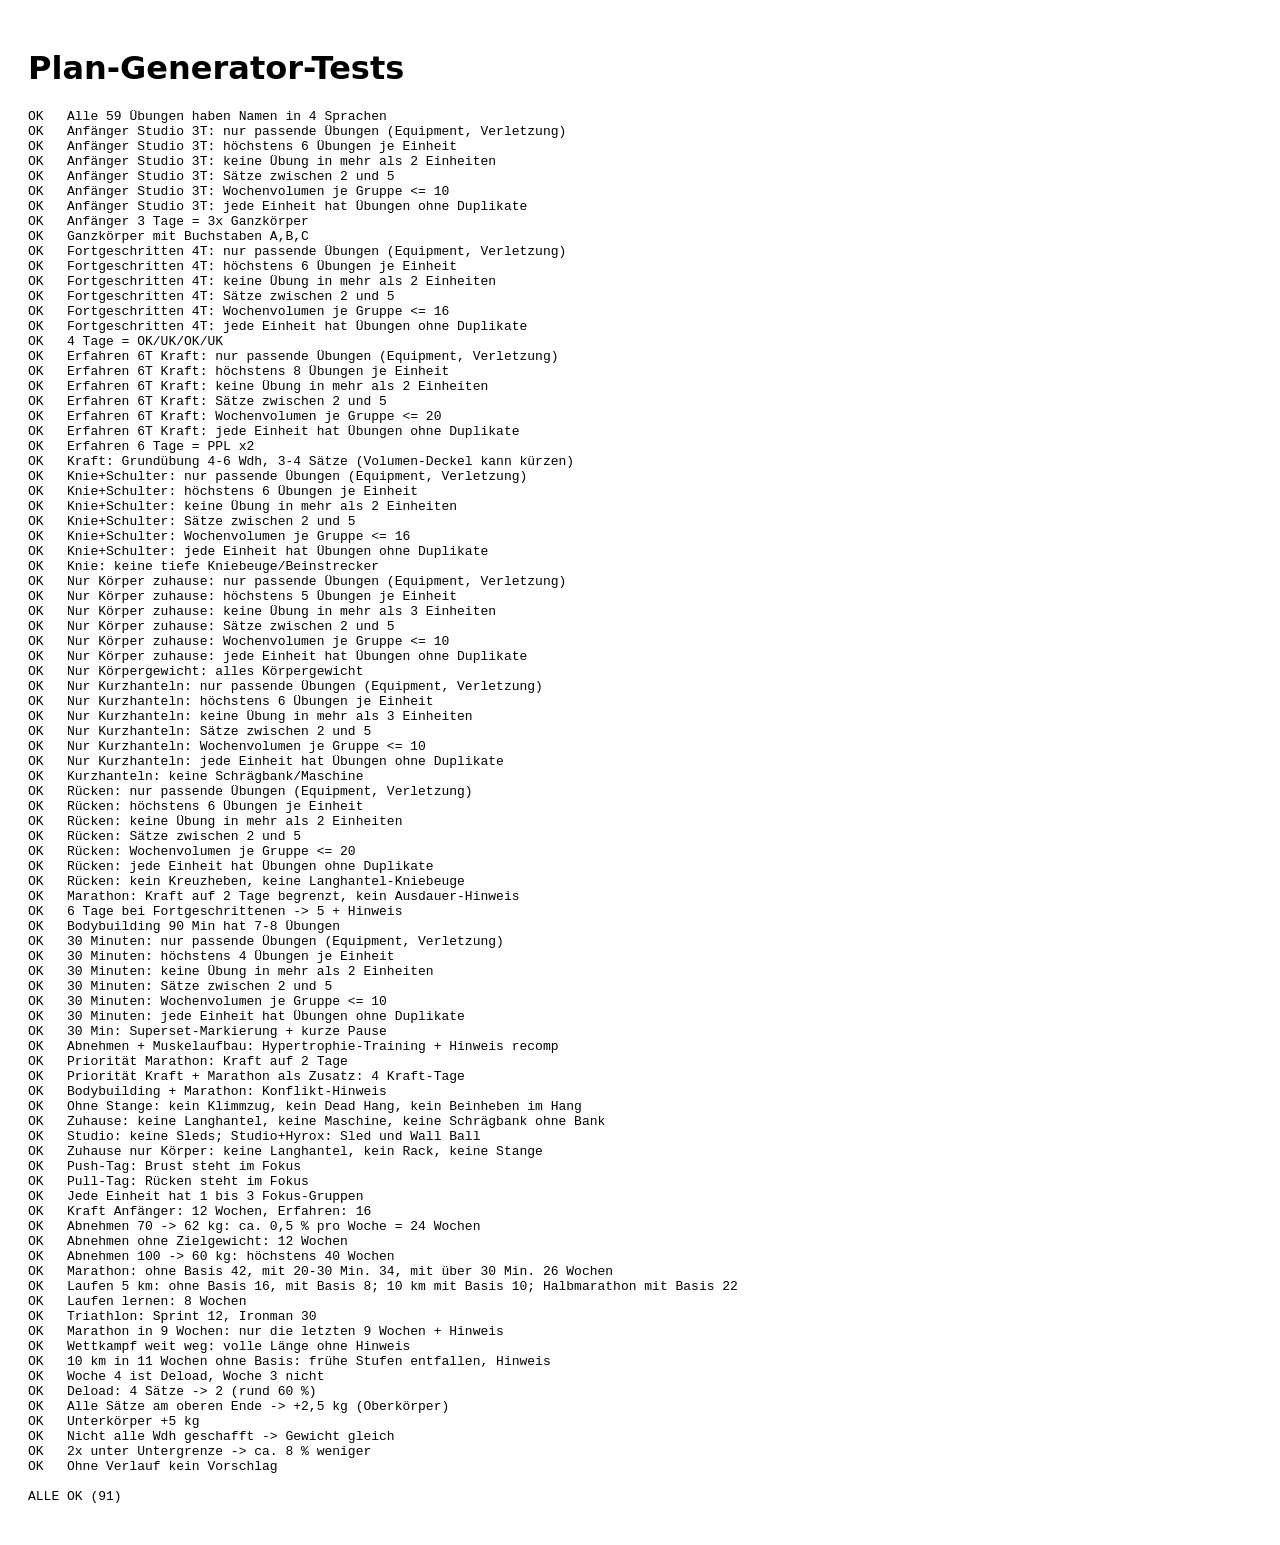
<file: tests/plan.test.html>
<!doctype html>
<meta charset="utf-8">
<title>Plan Test</title>
<body style="font-family:system-ui;padding:20px"><h1>Plan-Generator-Tests</h1><pre id="out">läuft…</pre>
<script src="../js/plan.js"></script>
<script>
var res = [], fails = 0;
function ok(name, cond, info) { if (!cond) fails++; res.push((cond ? "OK   " : "FAIL ") + name + (cond ? "" : "  " + (info || ""))); }
Promise.all([fetch("../data/exercises.json").then(r => r.json()), fetch("../data/ex-names.json").then(r => r.json())]).then(function (all) {
  var EX = all[0].uebungen, NAMES = all[1], byId = {}; EX.forEach(e => byId[e.id] = e);
  // Namen
  var miss = []; EX.forEach(e => ["de", "en", "es", "fr"].forEach(l => { if (!NAMES[e.id] || !NAMES[e.id][l]) miss.push(e.id + ":" + l); }));
  ok("Alle 59 Übungen haben Namen in 4 Sprachen", miss.length === 0 && EX.length === 59, miss.join(","));

  function prof(o) { return Object.assign({ ziele: ["muskelaufbau"], kraft_erfahrung: "unter_6", trainingstage: 3, dauer_min: 60, ort: "studio", verletzungen: ["keine"] }, o); }
  function allEx(p) { return [].concat.apply([], p.sessions.map(s => s.exercises)); }
  function checkCommon(label, a) {
    var p = Plan.generate(a, EX), E = Plan.equipSet(a), inj = (a.verletzungen || []).filter(x => x !== "keine");
    var bad = allEx(p).filter(x => !Plan.available(byId[x.id], E) || Plan.blocked(byId[x.id], inj));
    ok(label + ": nur passende Übungen (Equipment, Verletzung)", bad.length === 0, bad.map(x => x.id).join(","));
    var cap = { 30: 4, 45: 5, 60: 6, 75: 7, 90: 8, 120: 8 }[a.dauer_min];
    ok(label + ": höchstens " + cap + " Übungen je Einheit", p.sessions.every(s => s.exercises.length <= cap && s.exercises.length >= 3), p.sessions.map(s => s.exercises.length).join(","));
    var cnt = {}; allEx(p).forEach(x => cnt[x.id] = (cnt[x.id] || 0) + 1);
    var lim = a.ort === "zuhause" ? 3 : 2; // bei wenig Equipment gibt es keine Alternativen
    ok(label + ": keine Übung in mehr als " + lim + " Einheiten", Object.keys(cnt).every(k => cnt[k] <= lim), JSON.stringify(cnt));
    ok(label + ": Sätze zwischen 2 und 5", allEx(p).every(x => x.sets >= 2 && x.sets <= 5));
    var v = Plan.volume(p), mx = { anfaenger: 10, fortgeschritten: 16, erfahren: 20 }[p.level];
    ok(label + ": Wochenvolumen je Gruppe <= " + mx, Object.keys(v).every(g => v[g] <= mx), JSON.stringify(v));
    ok(label + ": jede Einheit hat Übungen ohne Duplikate", p.sessions.every(s => new Set(s.exercises.map(x => x.id)).size === s.exercises.length));
    return p;
  }
  var p1 = checkCommon("Anfänger Studio 3T", prof({}));
  ok("Anfänger 3 Tage = 3x Ganzkörper", p1.sessions.map(s => s.type).join() === "fb,fb,fb");
  ok("Ganzkörper mit Buchstaben A,B,C", p1.sessions.map(s => s.letter).join() === "A,B,C");
  var p2 = checkCommon("Fortgeschritten 4T", prof({ kraft_erfahrung: "m6_24", trainingstage: 4 }));
  ok("4 Tage = OK/UK/OK/UK", p2.sessions.map(s => s.type).join() === "ok,uk,ok,uk");
  var p3 = checkCommon("Erfahren 6T Kraft", prof({ ziele: ["kraft"], kraft_erfahrung: "ueber_24", trainingstage: 6, dauer_min: 90 }));
  ok("Erfahren 6 Tage = PPL x2", p3.sessions.map(s => s.type).join() === "push,pull,legs,push,pull,legs");
  ok("Kraft: Grundübung 4-6 Wdh, 3-4 Sätze (Volumen-Deckel kann kürzen)", allEx(p3).filter(x => x.compound && !x.timed && !x.bodyweight).every(x => x.lo === 4 && x.hi === 6 && x.sets >= 3 && x.sets <= 4));
  var p4 = checkCommon("Knie+Schulter", prof({ kraft_erfahrung: "m6_24", trainingstage: 4, verletzungen: ["knie", "schulter"] }));
  ok("Knie: keine tiefe Kniebeuge/Beinstrecker", !allEx(p4).some(x => ["kniebeuge_langhantel", "goblet_kniebeuge", "beinstrecker_maschine", "bulgarische_split_kniebeuge"].indexOf(x.id) >= 0));
  var p5 = checkCommon("Nur Körper zuhause", prof({ ort: "zuhause", heim: ["koerper"], trainingstage: 3, dauer_min: 45 }));
  ok("Nur Körpergewicht: alles Körpergewicht", allEx(p5).every(x => byId[x.id].equipment.indexOf("koerper") >= 0), allEx(p5).map(x => x.id).join());
  var p6 = checkCommon("Nur Kurzhanteln", prof({ ort: "zuhause", heim: ["kurzhanteln"], trainingstage: 3 }));
  ok("Kurzhanteln: keine Schrägbank/Maschine", !allEx(p6).some(x => ["schraegbank_kurzhantel", "beinpresse", "latzug"].indexOf(x.id) >= 0));
  var p7 = checkCommon("Rücken", prof({ verletzungen: ["ruecken"], kraft_erfahrung: "ueber_24", trainingstage: 4 }));
  ok("Rücken: kein Kreuzheben, keine Langhantel-Kniebeuge", !allEx(p7).some(x => ["kreuzheben", "kniebeuge_langhantel", "langhantel_rudern"].indexOf(x.id) >= 0));
  var p8 = Plan.generate(prof({ ziele: ["marathon"], trainingstage: 6 }), EX);
  ok("Marathon: Kraft auf 2 Tage begrenzt, kein Ausdauer-Hinweis", p8.daysPerWeek === 2 && p8.notes.indexOf("endurance_pending") < 0);
  var p9 = Plan.generate(prof({ trainingstage: 6, kraft_erfahrung: "m6_24" }), EX);
  ok("6 Tage bei Fortgeschrittenen -> 5 + Hinweis", p9.daysPerWeek === 5 && p9.notes.indexOf("cap_days") >= 0);
  var p10 = Plan.generate(prof({ ziele: ["bodybuilding"], bb_phase: "aufbau", kraft_erfahrung: "m6_24", trainingstage: 4, dauer_min: 90 }), EX);
  ok("Bodybuilding 90 Min hat 7-8 Übungen", p10.sessions.every(s => s.exercises.length >= 7), p10.sessions.map(s => s.exercises.length).join());
  var p11 = checkCommon("30 Minuten", prof({ dauer_min: 30 }));
  ok("30 Min: Superset-Markierung + kurze Pause", allEx(p11).every(x => x.superset && x.rest <= 75));

  // Mehrere Ziele, Ort, Muskelgruppen, Planlänge
  var m1 = Plan.generate(prof({ ziele: ["muskelaufbau", "abnehmen"], prioritaet: "abnehmen" }), EX);
  ok("Abnehmen + Muskelaufbau: Hypertrophie-Training + Hinweis recomp", m1.goal === "hyp" && m1.notes.indexOf("recomp") >= 0, m1.goal + " " + m1.notes);
  var m2 = Plan.generate(prof({ ziele: ["kraft", "marathon"], prioritaet: "marathon", trainingstage: 5 }), EX);
  ok("Priorität Marathon: Kraft auf 2 Tage", m2.daysPerWeek === 2);
  var m3 = Plan.generate(prof({ ziele: ["kraft", "marathon"], prioritaet: "kraft", trainingstage: 4, kraft_erfahrung: "m6_24" }), EX);
  ok("Priorität Kraft + Marathon als Zusatz: 4 Kraft-Tage", m3.daysPerWeek === 4 && m3.goal === "kraft");
  var m4 = Plan.generate(prof({ ziele: ["bodybuilding", "marathon"], bb_phase: "aufbau" }), EX);
  ok("Bodybuilding + Marathon: Konflikt-Hinweis", m4.notes.indexOf("endu_conflict") >= 0);
  var h2 = Plan.generate(prof({ ort: "zuhause", heim: ["koerper"], kraft_erfahrung: "m6_24", trainingstage: 4 }), EX);
  ok("Ohne Stange: kein Klimmzug, kein Dead Hang, kein Beinheben im Hang", !allEx(h2).some(x => ["klimmzug", "dead_hang", "haengen_beinheben"].indexOf(x.id) >= 0));
  var h3 = Plan.generate(prof({ ort: "zuhause", heim: ["kurzhanteln"], trainingstage: 4, kraft_erfahrung: "m6_24" }), EX);
  ok("Zuhause: keine Langhantel, keine Maschine, keine Schrägbank ohne Bank", !allEx(h3).some(x => ["kniebeuge_langhantel", "bankdruecken", "langhantel_rudern", "kreuzheben", "beinpresse", "latzug", "rudern_kabel", "schraegbank_kurzhantel"].indexOf(x.id) >= 0));
  var E1 = Plan.equipSet({ ort: "studio" }), E2 = Plan.equipSet({ ort: "studio_hyrox" }), E3 = Plan.equipSet({ ort: "zuhause", heim: ["koerper"] });
  ok("Studio: keine Sleds; Studio+Hyrox: Sled und Wall Ball", !E1.sled && E2.sled && E2.wallball);
  ok("Zuhause nur Körper: keine Langhantel, kein Rack, keine Stange", !E3.langhantel && !E3.rack && !E3.stange);
  var f1 = Plan.generate(prof({ kraft_erfahrung: "m6_24", trainingstage: 3 }), EX);
  ok("Push-Tag: Brust steht im Fokus", f1.sessions[0].type === "push" && f1.sessions[0].focus.indexOf("chest") >= 0, JSON.stringify(f1.sessions[0].focus));
  ok("Pull-Tag: Rücken steht im Fokus", f1.sessions[1].focus[0] === "back", JSON.stringify(f1.sessions[1].focus));
  ok("Jede Einheit hat 1 bis 3 Fokus-Gruppen", [p1, p2, p3, f1].every(p => p.sessions.every(s => s.focus.length >= 1 && s.focus.length <= 3)));
  var W = (o) => Plan.planWeeks(prof(o), new Date("2026-11-26T12:00:00"));
  ok("Kraft Anfänger: 12 Wochen, Erfahren: 16", W({ ziele: ["kraft"] }).weeks === 12 && W({ ziele: ["kraft"], kraft_erfahrung: "ueber_24" }).weeks === 16);
  ok("Abnehmen 70 -> 62 kg: ca. 0,5 % pro Woche = 24 Wochen", W({ ziele: ["abnehmen"], gewicht_kg: 70, zielgewicht_kg: 62 }).weeks === 24, W({ ziele: ["abnehmen"], gewicht_kg: 70, zielgewicht_kg: 62 }).weeks);
  ok("Abnehmen ohne Zielgewicht: 12 Wochen", W({ ziele: ["abnehmen"], gewicht_kg: 70 }).weeks === 12);
  ok("Abnehmen 100 -> 60 kg: höchstens 40 Wochen", W({ ziele: ["abnehmen"], gewicht_kg: 100, zielgewicht_kg: 60 }).weeks === 40);
  ok("Marathon: ohne Basis 42, mit 20-30 Min. 34, mit über 30 Min. 26 Wochen", W({ ziele: ["marathon"], lauf_level: "gar_nicht" }).weeks === 42 && W({ ziele: ["marathon"], lauf_level: "m20_30" }).weeks === 34 && W({ ziele: ["marathon"], lauf_level: "ueber_30" }).weeks === 26, [42, 34, 26].join());
  ok("Laufen 5 km: ohne Basis 16, mit Basis 8; 10 km mit Basis 10; Halbmarathon mit Basis 22", W({ ziele: ["laufen"], lauf_ziel: "5k", lauf_level: "gar_nicht" }).weeks === 16 && W({ ziele: ["laufen"], lauf_ziel: "5k", lauf_level: "m20_30" }).weeks === 8 && W({ ziele: ["laufen"], lauf_ziel: "10k", lauf_level: "ueber_30" }).weeks === 10 && W({ ziele: ["laufen"], lauf_ziel: "hm", lauf_level: "ueber_30" }).weeks === 22);
  ok("Laufen lernen: 8 Wochen", W({ ziele: ["laufen"], lauf_ziel: "einstieg", lauf_level: "gar_nicht" }).weeks === 8);
  ok("Triathlon: Sprint 12, Ironman 30", W({ ziele: ["triathlon"], tri_distanz: "sprint" }).weeks === 12 && W({ ziele: ["triathlon"], tri_distanz: "voll" }).weeks === 30);
  var ev = W({ ziele: ["marathon"], lauf_level: "m20_30", event_datum: "2027-01-28" });
  ok("Marathon in 9 Wochen: nur die letzten 9 Wochen + Hinweis", ev.weeks === 9 && ev.notes.indexOf("event_soon") >= 0, JSON.stringify(ev));
  var ev2 = W({ ziele: ["marathon"], lauf_level: "ueber_30", event_datum: "2027-09-01" });
  ok("Wettkampf weit weg: volle Länge ohne Hinweis", ev2.weeks === 26 && ev2.notes.length === 0, JSON.stringify(ev2));
  var ev3 = W({ ziele: ["laufen"], lauf_ziel: "10k", lauf_level: "gar_nicht", event_datum: "2027-02-15" });
  ok("10 km in 11 Wochen ohne Basis: frühe Stufen entfallen, Hinweis", ev3.weeks <= 11 && ev3.notes.indexOf("event_soon") >= 0, JSON.stringify(ev3));
  // Deload
  ok("Woche 4 ist Deload, Woche 3 nicht", Plan.isDeload(4) && !Plan.isDeload(3));
  ok("Deload: 4 Sätze -> 2 (rund 60 %)", Plan.setsFor({ sets: 4 }, 4) === 2 && Plan.setsFor({ sets: 3 }, 4) === 2 && Plan.setsFor({ sets: 4 }, 3) === 4);
  // Steigerung
  var x = { sets: 3, lo: 6, hi: 12, lower: false, bodyweight: false, timed: false };
  ok("Alle Sätze am oberen Ende -> +2,5 kg (Oberkörper)", Plan.suggest(x, [[{ kg: 40, reps: 12 }, { kg: 40, reps: 12 }, { kg: 40, reps: 12 }]]).kg === 42.5);
  ok("Unterkörper +5 kg", Plan.suggest(Object.assign({}, x, { lower: true }), [[{ kg: 60, reps: 12 }, { kg: 60, reps: 12 }, { kg: 60, reps: 12 }]]).kg === 65);
  ok("Nicht alle Wdh geschafft -> Gewicht gleich", Plan.suggest(x, [[{ kg: 40, reps: 10 }, { kg: 40, reps: 8 }]]).kg === 40);
  ok("2x unter Untergrenze -> ca. 8 % weniger", Plan.suggest(x, [[{ kg: 50, reps: 5 }, { kg: 50, reps: 4 }], [{ kg: 50, reps: 5 }, { kg: 50, reps: 5 }]]).kg === 46);
  ok("Ohne Verlauf kein Vorschlag", Plan.suggest(x, []) === null);
  document.getElementById("out").textContent = res.join("\n") + "\n\n" + (fails ? fails + " FEHLER" : "ALLE OK (" + res.length + ")");
  document.title = fails ? "FAIL" : "PASS";
});
</script>
</file>
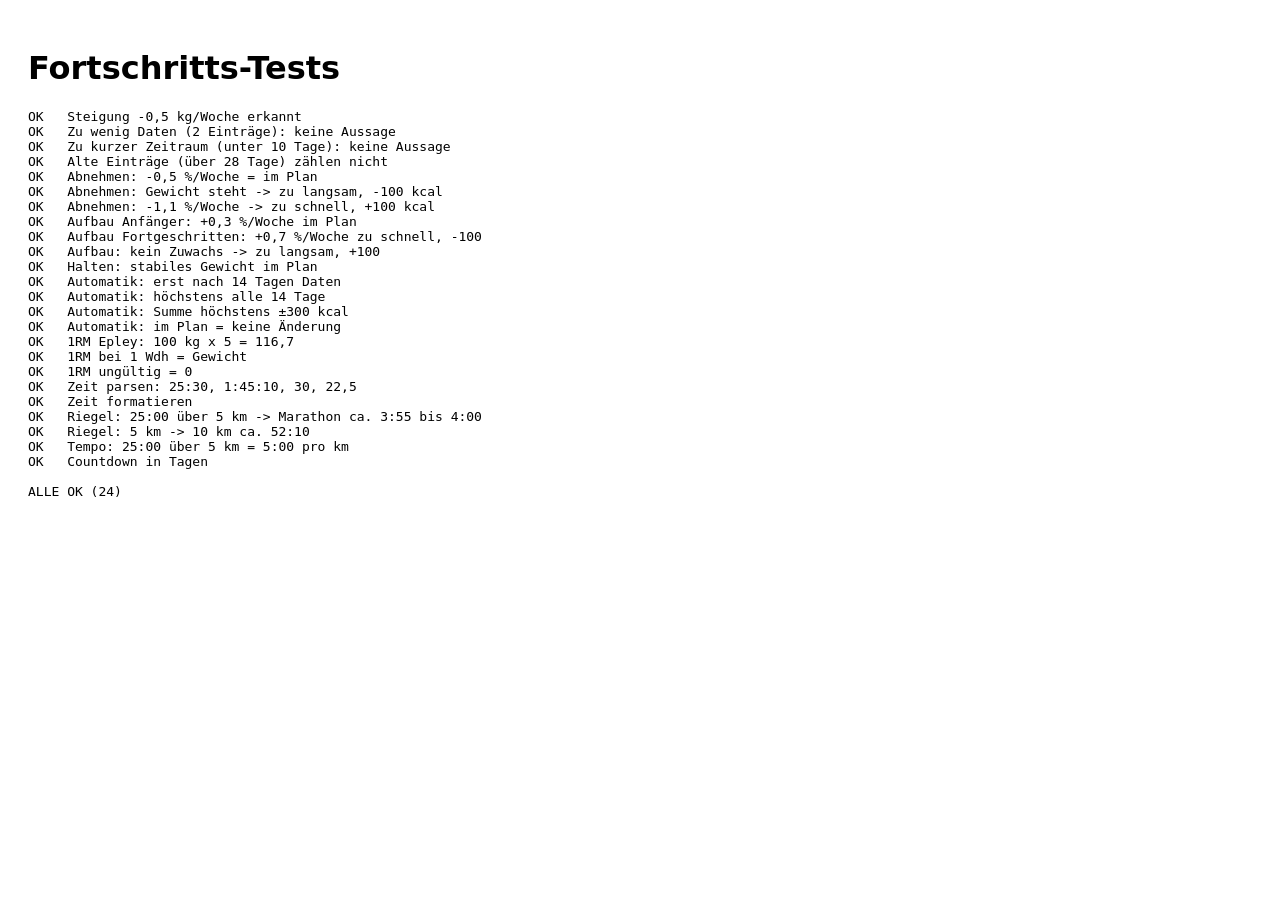
<file: tests/progress.test.html>
<!doctype html>
<meta charset="utf-8">
<title>Fortschritt Test</title>
<body style="font-family:system-ui;padding:20px"><h1>Fortschritts-Tests</h1><pre id="out">läuft…</pre>
<script src="../js/progress.js"></script>
<script>
var res = [], fails = 0;
function ok(name, cond, info) { if (!cond) fails++; res.push((cond ? "OK   " : "FAIL ") + name + (cond ? "" : "  " + (info || ""))); }
function d(n) { var x = new Date("2026-11-30T12:00:00"); x.setDate(x.getDate() - n); return x.getFullYear() + "-" + String(x.getMonth() + 1).padStart(2, "0") + "-" + String(x.getDate()).padStart(2, "0"); }
var today = "2026-11-30";
function series(startKg, perWeek, days) { var out = []; for (var i = days; i >= 0; i -= 3) out.push({ date: d(i), kg: Math.round((startKg + perWeek * (days - i) / 7) * 100) / 100 }); return out; }
var P = Progress;
ok("Steigung -0,5 kg/Woche erkannt", Math.abs(P.rate(series(70, -0.5, 21), today) + 0.5) < 0.02, P.rate(series(70, -0.5, 21), today));
ok("Zu wenig Daten (2 Einträge): keine Aussage", P.rate([{ date: d(10), kg: 70 }, { date: d(0), kg: 69 }], today) === null);
ok("Zu kurzer Zeitraum (unter 10 Tage): keine Aussage", P.rate([{ date: d(6), kg: 70 }, { date: d(3), kg: 70 }, { date: d(0), kg: 69.5 }], today) === null);
ok("Alte Einträge (über 28 Tage) zählen nicht", P.rate([{ date: d(60), kg: 90 }, { date: d(50), kg: 85 }, { date: d(40), kg: 80 }], today) === null);
// Abnehmen
ok("Abnehmen: -0,5 %/Woche = im Plan", P.advice("cut", true, series(70, -0.35, 21), today).state === "ontrack", JSON.stringify(P.advice("cut", true, series(70, -0.35, 21), today)));
var a2 = P.advice("cut", true, series(70, 0.0, 21), today);
ok("Abnehmen: Gewicht steht -> zu langsam, -100 kcal", a2.state === "tooslow" && a2.delta === -100, JSON.stringify(a2));
var a3 = P.advice("cut", true, series(70, -0.8, 21), today);
ok("Abnehmen: -1,1 %/Woche -> zu schnell, +100 kcal", a3.state === "toofast" && a3.delta === 100, JSON.stringify(a3));
// Aufbau
var m1 = P.advice("muscle", true, series(70, 0.2, 21), today);
ok("Aufbau Anfänger: +0,3 %/Woche im Plan", m1.state === "ontrack", JSON.stringify(m1));
var m2 = P.advice("muscle", false, series(70, 0.5, 21), today);
ok("Aufbau Fortgeschritten: +0,7 %/Woche zu schnell, -100", m2.state === "toofast" && m2.delta === -100, JSON.stringify(m2));
var m3 = P.advice("muscle", false, series(70, 0.0, 21), today);
ok("Aufbau: kein Zuwachs -> zu langsam, +100", m3.state === "tooslow" && m3.delta === 100, JSON.stringify(m3));
ok("Halten: stabiles Gewicht im Plan", P.advice("hold", false, series(70, 0.05, 21), today).state === "ontrack");
// Automatik
var adv = { state: "tooslow", delta: -100 };
ok("Automatik: erst nach 14 Tagen Daten", P.autoAdjust(adv, 0, null, today, d(10)) === 0 && P.autoAdjust(adv, 0, null, today, d(20)) === -100);
ok("Automatik: höchstens alle 14 Tage", P.autoAdjust(adv, -100, d(5), today, d(40)) === 0 && P.autoAdjust(adv, -100, d(15), today, d(40)) === -100);
ok("Automatik: Summe höchstens ±300 kcal", P.autoAdjust(adv, -300, d(20), today, d(60)) === 0 && P.autoAdjust({ state: "tooslow", delta: 100 }, 250, d(20), today, d(60)) === 50);
ok("Automatik: im Plan = keine Änderung", P.autoAdjust({ state: "ontrack", delta: 0 }, 0, null, today, d(40)) === 0);
// Kraft
ok("1RM Epley: 100 kg x 5 = 116,7", Math.abs(P.e1rm(100, 5) - 116.67) < 0.01);
ok("1RM bei 1 Wdh = Gewicht", P.e1rm(80, 1) === 80);
ok("1RM ungültig = 0", P.e1rm(0, 5) === 0 && P.e1rm(50, 0) === 0);
// Laufen
ok("Zeit parsen: 25:30, 1:45:10, 30, 22,5", P.parseTime("25:30") === 1530 && P.parseTime("1:45:10") === 6310 && P.parseTime("30") === 1800 && P.parseTime("22,5") === 1350 && P.parseTime("abc") === 0);
ok("Zeit formatieren", P.fmtTime(1530) === "25:30" && P.fmtTime(6310) === "1:45:10");
var t5 = 25 * 60, m42 = P.riegel(t5, 5, 42.195);
ok("Riegel: 25:00 über 5 km -> Marathon ca. 3:55 bis 4:00", m42 > 3 * 3600 + 50 * 60 && m42 < 4 * 3600 + 3 * 60, P.fmtTime(m42));
ok("Riegel: 5 km -> 10 km ca. 52:10", Math.abs(P.riegel(t5, 5, 10) - 52 * 60 - 10) < 20, P.fmtTime(P.riegel(t5, 5, 10)));
ok("Tempo: 25:00 über 5 km = 5:00 pro km", P.fmtTime(P.pace(t5, 5)) === "5:00");
ok("Countdown in Tagen", P.daysUntil("2026-12-14", today) === 14 && P.daysUntil("2026-11-29", today) === -1);
document.getElementById("out").textContent = res.join("\n") + "\n\n" + (fails ? fails + " FEHLER" : "ALLE OK (" + res.length + ")");
document.title = fails ? "FAIL" : "PASS";
</script>
</file>
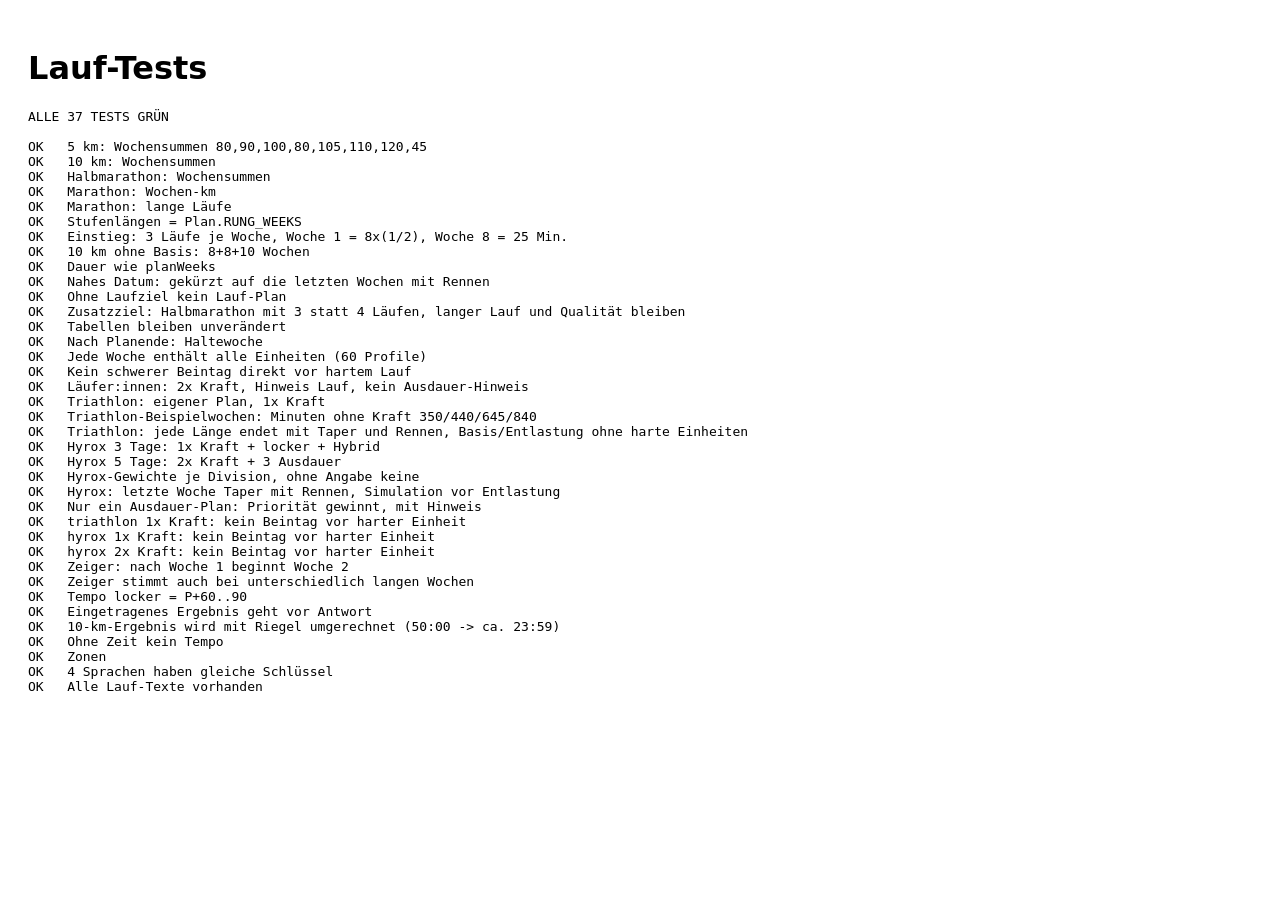
<file: tests/run.test.html>
<!doctype html>
<meta charset="utf-8">
<title>Run Test</title>
<body style="font-family:system-ui;padding:20px"><h1>Lauf-Tests</h1><pre id="out">läuft…</pre>
<script src="../js/plan.js"></script>
<script src="../js/progress.js"></script>
<script src="../js/run.js"></script>
<script src="../js/multi.js"></script>
<script>
var res = [], fails = 0;
function ok(name, cond, info) { if (!cond) fails++; res.push((cond ? "OK   " : "FAIL ") + name + (cond ? "" : "  " + (info || ""))); }
function sum(w) { return w.reduce(function (s, r) { return s + (r.min || 0); }, 0); }
function get(f) { return fetch(f, { cache: "no-cache" }).then(r => r.json()); }
Promise.all([get("../data/exercises.json"), get("../i18n/de.json"), get("../i18n/en.json"), get("../i18n/es.json"), get("../i18n/fr.json")]).then(function (all) {
  var EX = all[0].uebungen, T = Run.TABLES, today = new Date("2026-11-25T12:00:00");
  // Tabellen gegen die Wochensummen der Quelle
  var sums = k => T[k].map(sum).join();
  ok("5 km: Wochensummen 80,90,100,80,105,110,120,45", sums("5k") === "80,90,100,80,105,110,120,45", sums("5k"));
  ok("10 km: Wochensummen", sums("10k") === "105,115,125,105,135,145,150,115,155,55", sums("10k"));
  ok("Halbmarathon: Wochensummen", sums("hm") === "160,175,190,160,210,220,235,185,250,255,185,75", sums("hm"));
  var km = T.m.map(w => w.reduce((s, r) => s + (r.km || 0), 0)).join();
  ok("Marathon: Wochen-km", km === "30,33,36,28,38,41,45,35,46,50,53,40,58,46,35,22", km);
  var lang = T.m.map(w => w.filter(r => r.k === "long")[0].km).join();
  ok("Marathon: lange Läufe", lang === "12,14,16,12,18,20,22,16,24,26,28,20,32,24,16,10", lang);
  ok("Stufenlängen = Plan.RUNG_WEEKS", Object.keys(Plan.RUNG_WEEKS).every(k => T[k].length === Plan.RUNG_WEEKS[k]));
  ok("Einstieg: 3 Läufe je Woche, Woche 1 = 8x(1/2), Woche 8 = 25 Min.", T.einstieg.every(w => w.length === 3) && T.einstieg[0][0].n === 8 && T.einstieg[0][0].walk === 2 && T.einstieg[7][0].run === 25);

  function prof(o) { return Object.assign({ ziele: ["laufen"], lauf_ziel: "10k", lauf_level: "gar_nicht", kraft_erfahrung: "unter_6", trainingstage: 4, dauer_min: 60, ort: "studio", verletzungen: ["keine"] }, o); }
  var b = Run.build(prof({}), today);
  ok("10 km ohne Basis: 8+8+10 Wochen", b.weeks.length === 26 && b.weeks[0].rung === "einstieg" && b.weeks[25].rung === "10k");
  ok("Dauer wie planWeeks", b.weeks.length === Plan.planWeeks(prof({}), today).weeks);
  var ev = prof({ ziele: ["marathon"], lauf_level: "m20_30", event_datum: "2027-01-28" }), be = Run.build(ev, today);
  ok("Nahes Datum: gekürzt auf die letzten Wochen mit Rennen", be.short && be.weeks.length === Plan.planWeeks(ev, today).weeks && be.weeks[be.weeks.length - 1].runs.some(r => r.dist === "m"), be.weeks.length);
  ok("Ohne Laufziel kein Lauf-Plan", Run.build(prof({ ziele: ["kraft"] }), today) === null);
  var sec = Run.build(prof({ ziele: ["kraft", "laufen"], prioritaet: "kraft", lauf_ziel: "hm", lauf_level: "ueber_30" }), today, true);
  ok("Zusatzziel: Halbmarathon mit 3 statt 4 Läufen, langer Lauf und Qualität bleiben", sec.weeks.filter(w => w.rung === "hm" && w.n === 1)[0].runs.map(r => r.k).join() === "easy,quality,long");
  ok("Tabellen bleiben unverändert", T.hm[0].length === 4);
  ok("Nach Planende: Haltewoche", Run.week(b, 40).flag === "hold" && Run.week(b, 40).runs.length === 3);

  // Mischung: nie schwerer Beintag direkt vor Qualität, langem Lauf oder Rennen
  var bad = [], missing = [], count = 0;
  [["laufen", "einstieg"], ["laufen", "hm"], ["marathon", "m"]].forEach(function (z) {
    [2, 3, 4, 5, 6].forEach(function (days) {
      ["anfaenger", "ueber_24"].forEach(function (erf) {
        [[z[0]], ["muskelaufbau", z[0]]].forEach(function (ziele) {
          var a = prof({ ziele: ziele, prioritaet: ziele[0], lauf_ziel: z[1], trainingstage: days, kraft_erfahrung: erf }), p = Plan.generate(a, EX, { today: today });
          var flat = [];
          for (var w = 1; w <= p.weeks + 2; w++) {
            var it = Plan.weekItems(p, w), runs = Run.week(p.run, w).runs;
            if (it.filter(x => x.t === "gym").length !== p.sessions.length || it.filter(x => x.t === "run").length !== runs.length) missing.push(w);
            it.forEach(x => flat.push(x.t === "gym" ? { gym: p.sessions[x.i].type } : { run: runs[x.j].k }));
          }
          for (var i = 1; i < flat.length; i++) if (flat[i].run && ["quality", "long", "race"].indexOf(flat[i].run) >= 0 && ["fb", "uk", "legs"].indexOf(flat[i - 1].gym) >= 0) bad.push(ziele + " " + days + " " + erf + " #" + i);
          count++;
        });
      });
    });
  });
  ok("Jede Woche enthält alle Einheiten (" + count + " Profile)", !missing.length, missing.join());
  ok("Kein schwerer Beintag direkt vor hartem Lauf", !bad.length, bad.slice(0, 5).join(" | "));

  var pr = Plan.generate(prof({}), EX, { today: today });
  ok("Läufer:innen: 2x Kraft, Hinweis Lauf, kein Ausdauer-Hinweis", pr.daysPerWeek === 2 && pr.notes.indexOf("run") >= 0 && pr.notes.indexOf("endurance_pending") < 0);
  var tri = Plan.generate(prof({ ziele: ["triathlon"], tri_distanz: "sprint" }), EX, { today: today });
  ok("Triathlon: eigener Plan, 1x Kraft", tri.run.goal === "triathlon" && tri.sessions.length === 1 && tri.notes.indexOf("tri") >= 0 && tri.weeks === 12);
  var minutes = w => w.reduce((s, x) => s + (x.min || 0), 0), tm = d => minutes(Multi.WEEKS[d]);
  ok("Triathlon-Beispielwochen: Minuten ohne Kraft 350/440/645/840", [tm("sprint"), tm("olympisch"), tm("halb"), tm("voll")].join() === "350,440,645,840", [tm("sprint"), tm("olympisch"), tm("halb"), tm("voll")].join());
  var badT = [];
  ["sprint", "olympisch", "halb", "voll"].forEach(d => [2, 4, 8, 12, 16, 24, 30].forEach(n => {
    var r = Multi.triathlon({ tri_distanz: d }, n);
    if (r.weeks.length !== n || !r.weeks[n - 1].runs.some(x => x.k === "trirace") || r.weeks[n - 1].flag !== "taper") badT.push(d + n);
    r.weeks.forEach(w => { if (w.runs.some(x => x.k !== "trirace" && !(x.min >= 15))) badT.push(d + n + " min"); if ((w.flag === "base" || w.flag === "deload") && w.runs.some(x => ["brick", "quality", "bikehard"].indexOf(x.k) >= 0)) badT.push(d + n + " hart"); });
  }));
  ok("Triathlon: jede Länge endet mit Taper und Rennen, Basis/Entlastung ohne harte Einheiten", !badT.length, badT.slice(0, 6).join());
  var hx = Plan.generate(prof({ ziele: ["hyrox"], hyrox_division: "open_frauen", trainingstage: 3 }), EX, { today: today });
  ok("Hyrox 3 Tage: 1x Kraft + locker + Hybrid", hx.sessions.length === 1 && Plan.weekItems(hx, 1).length === 3 && hx.run.weeks.length === 12 && hx.notes.indexOf("hyrox") >= 0);
  var hx5 = Plan.generate(prof({ ziele: ["hyrox"], hyrox_division: "pro_maenner", trainingstage: 5 }), EX, { today: today });
  ok("Hyrox 5 Tage: 2x Kraft + 3 Ausdauer", hx5.sessions.length === 2 && Plan.weekItems(hx5, 1).length === 5);
  ok("Hyrox-Gewichte je Division, ohne Angabe keine", Multi.station(1, "open_frauen").indexOf("102 kg") > 0 && Multi.station(5, "pro_maenner").indexOf("2 × 32 kg") > 0 && Multi.station(1, "weiss_nicht").indexOf("kg") < 0);
  ok("Hyrox: letzte Woche Taper mit Rennen, Simulation vor Entlastung", hx.run.weeks[11].runs.some(x => x.k === "hyroxrace") && hx.run.weeks[6].runs.some(x => x.k === "sim") && hx.run.weeks[3].flag === "deload");
  var both = Plan.generate(prof({ ziele: ["triathlon", "marathon"], prioritaet: "marathon", tri_distanz: "sprint" }), EX, { today: today });
  ok("Nur ein Ausdauer-Plan: Priorität gewinnt, mit Hinweis", both.run.goal === "marathon" && both.notes.indexOf("one_endurance") >= 0);
  [tri, hx, hx5].forEach(p => { var flat = []; for (var w = 1; w <= p.weeks + 1; w++) { var runs = Run.week(p.run, w).runs; Plan.weekItems(p, w).forEach(x => flat.push(x.t === "gym" ? { gym: p.sessions[x.i].type } : { run: runs[x.j].k })); }
    ok(p.run.goal + " " + p.sessions.length + "x Kraft: kein Beintag vor harter Einheit", !flat.some((x, i) => i && ["quality", "long", "hybrid", "sim", "brick", "bikehard", "trirace", "hyroxrace"].indexOf(x.run) >= 0 && ["fb", "uk", "legs"].indexOf(flat[i - 1].gym) >= 0)); });
  var n1 = Plan.weekItems(pr, 1).length, c = Plan.cursor(pr, n1);
  ok("Zeiger: nach Woche 1 beginnt Woche 2", c.week === 2 && c.pos === 0 && Plan.doneBefore(pr, 2) === n1);
  var mix = Plan.generate(prof({ ziele: ["laufen"], lauf_ziel: "hm", lauf_level: "ueber_30" }), EX, { today: today });
  var d = 0, good = true; for (var w = 1; w <= 12; w++) { var len = Plan.weekItems(mix, w).length; var cc = Plan.cursor(mix, d + len - 1); if (cc.week !== w || cc.pos !== len - 1) good = false; d += len; }
  ok("Zeiger stimmt auch bei unterschiedlich langen Wochen", good);

  // Tempo: 5 km in 25:00 = 5:00 pro km
  var P = Run.paces({ zeit_5km: 25 }, []);
  ok("Tempo locker = P+60..90", P.easy.join() === "360,390" && P.tempo.join() === "310,320" && P.interval.join() === "290,295" && P.r10.join() === "310,315" && P.hm.join() === "325,330", JSON.stringify(P));
  var P2 = Run.paces({ zeit_5km: 25 }, [{ type: "run", dist: "5k", sec: 1800 }]);
  ok("Eingetragenes Ergebnis geht vor Antwort", P2.src === "result" && Math.round(P2.time5) === 1800);
  ok("10-km-Ergebnis wird mit Riegel umgerechnet (50:00 -> ca. 23:59)", Math.abs(Run.paces({}, [{ type: "run", dist: "10k", sec: 3000 }]).time5 - 1439) <= 1);
  ok("Ohne Zeit kein Tempo", Run.paces({}, []) === null);
  ok("Zonen", Run.zone({ k: "quality", q: [{ id: "tempo" }] }) === "tempo" && Run.zone({ k: "quality", q: [{ id: "km_fast" }] }) === null && Run.zone({ k: "runwalk" }) === null && Run.zone({ k: "race", dist: "m" }) === null && Run.zone({ k: "long" }) === "easy");

  // Texte: gleiche Schlüssel in 4 Sprachen, alle Lauf-Texte vorhanden
  var keys = all.slice(1).map(o => Object.keys(o).sort().join("|"));
  ok("4 Sprachen haben gleiche Schlüssel", keys.every(x => x === keys[0]));
  var need = [];
  Object.keys(T).forEach(r => T[r].forEach(w => w.forEach(s => { need.push("run.how." + (s.k)); (s.q || []).forEach(q => need.push("run.q." + q.id)); if (s.k !== "race") need.push("run.kind." + s.k); })));
  need.push("run.kind.race", "run.q.km_fast_norest", "note.run", "note.tri", "note.hyrox", "note.one_endurance", "run.kind.trirace", "run.brick", "run.pace.hyrox", "run.safe.swim", "run.safe.bike", "sport.run", "sport.swim", "sport.bike", "sport.hyrox", "sport.tri");
  var more = [];
  ["sprint", "olympisch", "halb", "voll"].forEach(d => more = more.concat(Multi.triathlon({ tri_distanz: d }, 24).weeks));
  more = more.concat(Multi.hyrox({}, 16, 3).weeks);
  more.forEach(w => { need.push("run.flag." + w.flag); w.runs.forEach(s => { if (s.k !== "trirace") need.push("run.kind." + s.k, "run.how." + s.k); else need.push("run.how.trirace"); (s.q || []).forEach(q => need.push("run.q." + q.id)); }); });
  var lost = need.filter(k => !all[1][k]);
  ok("Alle Lauf-Texte vorhanden", !lost.length, lost.join());

  document.getElementById("out").textContent = (fails ? fails + " FEHLER" : "ALLE " + res.length + " TESTS GRÜN") + "\n\n" + res.join("\n");
  document.title = fails ? "FAIL" : "PASS";
}).catch(e => { document.getElementById("out").textContent = "FEHLER " + e.stack; });
</script>
</file>
<file: css/styles.css>
/* FORMA, Design "B4": Nachtblau + Gold, zweite Farbe Cyan. Keine Muster, keine Emojis. */
:root {
  --bg: #090E1C;
  --surface: #111A31;
  --surface-2: #1A2544;
  --text: #F2F5FC;
  --muted: #8E9BBA;
  --line: #1F2B4D;
  --accent: #E9B949;
  --on-accent: #1A1300;
  --accent-2: #35C6E0;
  --danger: #FF6B6B;
  --radius: 16px;
  --glow: 0 6px 24px rgba(233, 185, 73, .22);
  --font-head: "Barlow Condensed", "Arial Narrow", system-ui, sans-serif;
  --font-body: Inter, system-ui, -apple-system, "Segoe UI", sans-serif;
  color-scheme: dark;
}
* { box-sizing: border-box; -webkit-tap-highlight-color: transparent; }
html, body { margin: 0; min-height: 100%; background: var(--bg); color: var(--text); font-family: var(--font-body); font-size: 16px; line-height: 1.45; }
button, input { font: inherit; color: inherit; }
button { cursor: pointer; }
h1, h2, h3 { font-family: var(--font-head); font-weight: 700; letter-spacing: .01em; margin: 0; text-transform: uppercase; }

#app { min-height: 100vh; display: flex; flex-direction: column; max-width: 560px; margin: 0 auto; }

/* Vollbild (Sprache, Willkommen, Ergebnis) */
.screen { flex: 1; display: flex; flex-direction: column; justify-content: center; padding: 32px 20px calc(32px + env(safe-area-inset-bottom)); gap: 22px; }
.screen h1 { font-size: 46px; line-height: 1; }
.screen p { margin: 0; color: var(--muted); }
.screen .disclaimer { font-size: 13px; border-left: 3px solid var(--accent); padding-left: 12px; }
.logo { display: flex; align-items: center; gap: 10px; font-family: var(--font-head); font-weight: 700; font-size: 22px; letter-spacing: .12em; text-transform: uppercase; }
.logo img, .brand img { width: 30px; height: 30px; display: block; }
.logo img { width: 38px; height: 38px; }

.lang-list { display: grid; gap: 12px; }
.lang-btn { text-align: left; padding: 18px 20px; border-radius: var(--radius); border: 1px solid var(--line); background: var(--surface); font-size: 20px; font-weight: 600; min-height: 62px; }
.lang-btn[aria-pressed="true"] { border-color: var(--accent); box-shadow: inset 0 0 0 1px var(--accent); }
.btn { border: 0; border-radius: var(--radius); background: var(--accent); color: var(--on-accent); font-family: var(--font-head); font-weight: 700; font-size: 19px; letter-spacing: .08em; text-transform: uppercase; padding: 16px 20px; min-height: 56px; box-shadow: var(--glow); }
.btn.ghost { background: var(--surface-2); color: var(--text); box-shadow: none; }
.btn[disabled] { opacity: .45; box-shadow: none; cursor: default; }

/* Fragebogen */
.qwrap { flex: 1; display: flex; flex-direction: column; padding: 0 20px calc(20px + env(safe-area-inset-bottom)); }
.qtop { padding: calc(16px + env(safe-area-inset-top)) 0 10px; display: grid; gap: 10px; }
.qmeta { display: flex; justify-content: space-between; font-size: 13px; color: var(--muted); font-weight: 500; }
.bar { height: 5px; background: var(--surface-2); border-radius: 5px; overflow: hidden; }
.bar i { display: block; height: 100%; background: var(--accent); border-radius: 5px; transition: width .25s ease; }
.qbody { flex: 1; display: flex; flex-direction: column; gap: 14px; padding: 18px 0; }
.sec { font: 600 12px var(--font-body); letter-spacing: .14em; text-transform: uppercase; color: var(--accent); }
.qtext { font-size: 24px; line-height: 1.2; font-weight: 600; margin: 0; }
.qhint { margin: 0; color: var(--muted); font-size: 14px; }
.opts { display: grid; gap: 10px; margin-top: 6px; }
.opt { text-align: left; padding: 15px 16px; border-radius: 14px; border: 1px solid var(--line); background: var(--surface); font-weight: 500; min-height: 54px; display: flex; align-items: center; gap: 12px; }
.opt .tick { width: 22px; height: 22px; border-radius: 7px; border: 2px solid var(--line); flex: none; display: grid; place-items: center; }
.opt[aria-pressed="true"] { border-color: var(--accent); background: var(--surface-2); }
.opt[aria-pressed="true"] .tick { border-color: var(--accent); background: var(--accent); }
.opt[aria-pressed="true"] .tick::after { content: ""; width: 9px; height: 5px; border-left: 2px solid var(--on-accent); border-bottom: 2px solid var(--on-accent); transform: rotate(-45deg) translate(1px, -1px); }
.numrow { display: flex; align-items: center; gap: 12px; margin-top: 6px; }
.num { width: 100%; font-family: var(--font-head); font-size: 44px; font-weight: 700; background: var(--surface); border: 1px solid var(--line); border-radius: 14px; padding: 10px 16px; min-height: 68px; }
.num:focus { outline: 2px solid var(--accent); border-color: transparent; }
.unit { color: var(--muted); font-weight: 600; min-width: 48px; }
.err { color: var(--danger); font-size: 14px; min-height: 20px; margin: 0; }
.qnav { display: flex; gap: 10px; }
.qnav .btn { flex: 1; }
.qnav .btn.ghost { flex: 0 0 auto; padding-inline: 18px; }
.skip { background: none; border: 0; color: var(--muted); padding: 10px; text-decoration: underline; align-self: center; min-height: 44px; }

/* Ergebnis */
.stats { display: grid; grid-template-columns: repeat(3, 1fr); gap: 10px; }
.stat { background: var(--surface); border: 1px solid var(--line); border-radius: 14px; padding: 14px 12px; }
.stat small { display: block; color: var(--muted); font-size: 11px; font-weight: 500; }
.stat b { font-family: var(--font-head); font-size: 26px; display: block; margin-top: 2px; }
.note { background: var(--surface); border: 1px solid var(--line); border-left: 3px solid var(--accent-2); border-radius: 12px; padding: 12px 14px; font-size: 14px; color: var(--text); }
.note.warn { border-left-color: var(--accent); }
.note.red { border-left-color: var(--danger); }

/* App-Shell */
.top { display: flex; align-items: center; justify-content: space-between; padding: 14px 20px 6px; padding-top: calc(14px + env(safe-area-inset-top)); }
.brand { font-family: var(--font-head); font-weight: 700; font-size: 22px; letter-spacing: .12em; text-transform: uppercase; display: flex; align-items: center; gap: 8px; }
.icon-btn { width: 44px; height: 44px; border-radius: 50%; border: 1px solid var(--line); background: var(--surface-2); display: grid; place-items: center; color: var(--muted); }
.icon-btn svg { width: 22px; height: 22px; stroke: currentColor; fill: none; stroke-width: 1.8; stroke-linecap: round; stroke-linejoin: round; }
main { flex: 1; padding: 8px 20px 110px; }
main h2 { font-size: 36px; margin: 8px 0 14px; line-height: 1; }

.seg { display: flex; gap: 6px; background: var(--surface); padding: 4px; border-radius: 12px; margin-bottom: 18px; overflow-x: auto; border: 1px solid var(--line); }
.seg button { flex: 1; border: 0; background: transparent; border-radius: 9px; padding: 9px 12px; font-size: 14px; font-weight: 500; color: var(--muted); white-space: nowrap; min-height: 40px; }
.seg button[aria-selected="true"] { background: var(--surface-2); color: var(--text); }

.card { background: var(--surface); border: 1px solid var(--line); border-radius: 18px; padding: 22px 20px; display: grid; gap: 10px; }
.card h3 { font-size: 24px; }
.card p { margin: 0; color: var(--muted); }

nav.tabs { position: fixed; left: 0; right: 0; bottom: 0; background: var(--surface); border-top: 1px solid var(--line); display: flex; justify-content: center; padding-bottom: env(safe-area-inset-bottom); z-index: 5; }
nav.tabs .inner { display: flex; width: 100%; max-width: 560px; }
nav.tabs button { flex: 1; border: 0; background: transparent; padding: 10px 2px 8px; display: grid; justify-items: center; gap: 3px; font-size: 11px; font-weight: 600; color: var(--muted); min-height: 60px; position: relative; }
nav.tabs button svg { width: 24px; height: 24px; stroke: currentColor; fill: none; stroke-width: 1.8; stroke-linecap: round; stroke-linejoin: round; }
nav.tabs button[aria-current="page"] { color: var(--accent); }
nav.tabs button[aria-current="page"]::before { content: ""; position: absolute; top: 0; width: 26px; height: 3px; border-radius: 3px; background: var(--accent); }

.sheet-bg { position: fixed; inset: 0; background: rgba(2, 5, 14, .66); display: flex; align-items: flex-end; justify-content: center; z-index: 10; }
.sheet { background: var(--surface); width: 100%; max-width: 560px; border-radius: 22px 22px 0 0; padding: 22px 20px calc(22px + env(safe-area-inset-bottom)); display: grid; gap: 18px; max-height: 90vh; overflow: auto; border-top: 1px solid var(--line); }
.sheet h2 { font-size: 32px; }
.lbl { font-size: 13px; color: var(--muted); font-weight: 500; }
.chips { display: flex; flex-wrap: wrap; gap: 8px; margin-top: 8px; }
.chip { border: 1px solid var(--line); background: var(--surface-2); border-radius: 999px; padding: 10px 16px; font-weight: 500; min-height: 44px; }
.chip[aria-pressed="true"] { border-color: var(--accent); box-shadow: inset 0 0 0 1px var(--accent); }
.ver { font-size: 13px; color: var(--muted); }

:focus-visible { outline: 2px solid var(--accent); outline-offset: 2px; }
@media (prefers-reduced-motion: no-preference) {
  .screen, .qbody, main > * { animation: in .22s ease-out; }
  @keyframes in { from { opacity: 0; transform: translateY(6px); } to { opacity: 1; transform: none; } }
}

/* Training */
.big { font-size: 46px; line-height: .95; margin: 4px 0 10px; }
main .sec { margin-top: 4px; }
main .chips { margin: 0 0 14px; }
.pill { font: 600 12px var(--font-body); padding: 5px 11px; border-radius: 999px; background: var(--surface-2); color: var(--muted); display: inline-flex; align-items: center; gap: 4px; }
.pill.acc { background: var(--accent); color: var(--on-accent); }
.pill svg { width: 14px; height: 14px; stroke: currentColor; fill: none; stroke-width: 2.4; stroke-linecap: round; stroke-linejoin: round; }
.ringrow { display: flex; align-items: center; gap: 14px; margin: 12px 0; padding: 14px; }
.ring { width: 64px; height: 64px; position: relative; flex: none; }
.ring span { position: absolute; inset: 0; display: grid; place-items: center; font: 700 20px var(--font-head); }
.ringrow h3 { font-size: 20px; }
main .card + .card, main .note + .card, main .card + .note, main .note + .note, main .qhint + .card { margin-top: 12px; }
.card.ex { padding: 16px; gap: 8px; }
.exhead { display: flex; gap: 12px; align-items: flex-start; }
.exhead b { font-weight: 600; font-size: 16px; display: block; }
.exhead small { color: var(--muted); font-size: 12.5px; }
.n { width: 28px; height: 28px; border-radius: 9px; background: var(--surface-2); display: grid; place-items: center; font: 700 13px var(--font-body); color: var(--muted); flex: none; }
.sug { font-size: 13px; color: var(--accent-2); font-weight: 500; }
.setrow { display: flex; align-items: center; gap: 8px; }
.sl { width: 52px; font-size: 12px; color: var(--muted); font-weight: 500; flex: none; }
.f { position: relative; flex: 1; min-width: 0; }
.f input { width: 100%; background: var(--surface-2); border: 1px solid transparent; border-radius: 12px; padding: 12px 34px 12px 12px; font: 600 17px var(--font-body); font-variant-numeric: tabular-nums; min-height: 48px; }
.f input:focus { outline: 2px solid var(--accent); }
.f input::placeholder { color: var(--muted); opacity: .6; }
.f i { position: absolute; right: 10px; top: 50%; transform: translateY(-50%); font-style: normal; font-size: 11px; color: var(--muted); pointer-events: none; }
.chk { width: 48px; height: 48px; border-radius: 12px; border: 1px solid var(--line); background: var(--surface-2); display: grid; place-items: center; flex: none; color: transparent; }
.chk svg { width: 24px; height: 24px; stroke: currentColor; fill: none; stroke-width: 2.6; stroke-linecap: round; stroke-linejoin: round; }
.chk[aria-pressed="true"] { background: var(--accent-2); border-color: var(--accent-2); color: #00222A; }
main > .btn { width: 100%; margin-top: 14px; }
.stats.two { grid-template-columns: 1fr 1fr; }
.card.done { gap: 14px; }
.weeks { display: flex; gap: 6px; overflow-x: auto; padding-bottom: 8px; margin-bottom: 8px; }
.weeks button { flex: none; min-width: 42px; min-height: 42px; border-radius: 12px; border: 1px solid var(--line); background: var(--surface); font-weight: 600; color: var(--muted); }
.weeks button.now { color: var(--accent); }
.weeks button[aria-pressed="true"] { background: var(--accent); color: var(--on-accent); border-color: var(--accent); }
.psess { padding: 16px; gap: 6px; }
.phead { display: flex; justify-content: space-between; align-items: center; }
.pex { display: flex; justify-content: space-between; gap: 12px; font-size: 14px; padding: 7px 0; border-top: 1px solid var(--line); }
.pex span:last-child { color: var(--muted); white-space: nowrap; font-variant-numeric: tabular-nums; }
.card.hist { display: flex; justify-content: space-between; align-items: center; padding: 14px 16px; gap: 12px; }
.card.hist small { display: block; color: var(--muted); font-size: 12px; }
.card.hist span { color: var(--muted); font-size: 13px; text-align: right; }

/* Tipps, Q&A, Muskelgruppen */
.exname { flex: 1; min-width: 0; }
.tipbtn { flex: none; border: 1px solid var(--line); background: var(--surface-2); color: var(--accent-2); border-radius: 999px; padding: 8px 14px; font: 600 13px var(--font-body); min-height: 40px; }
.fl { display: block; color: var(--muted); font-size: 12px; margin-top: 2px; }
.sheet h3 { font-size: 20px; margin-top: 4px; }
.sheet p { margin: 0; }
.tips { margin: 6px 0 0; padding-left: 20px; color: var(--text); }
.tips li { margin: 4px 0; }
a.btn.vid { display: block; text-align: center; text-decoration: none; }
.search { width: 100%; background: var(--surface); border: 1px solid var(--line); border-radius: 14px; padding: 13px 14px; font-size: 16px; min-height: 48px; margin: 4px 0 12px; }
.search:focus { outline: 2px solid var(--accent); }
.qalist { display: grid; gap: 8px; }
.qaitem { text-align: left; background: var(--surface); border: 1px solid var(--line); border-radius: 14px; padding: 14px 16px; display: flex; justify-content: space-between; gap: 12px; align-items: center; min-height: 52px; font-weight: 500; }
.qaitem small { color: var(--muted); font-size: 12px; text-align: right; }

/* Ernährung */
.card.target { gap: 12px; }
.tk small, .macros small { display: block; color: var(--muted); font-size: 12px; font-weight: 500; }
.tk b { font: 700 46px/1 var(--font-head); }
.tk b i { font: 600 16px var(--font-body); font-style: normal; color: var(--muted); }
.macros { display: grid; grid-template-columns: repeat(4, 1fr); gap: 8px; }
.macros b { font: 700 22px var(--font-head); }
.days { display: flex; gap: 6px; margin: 8px 0 12px; }
.days button { flex: 1; min-width: 0; border: 1px solid var(--line); background: var(--surface); border-radius: 12px; padding: 8px 0; display: grid; gap: 2px; justify-items: center; color: var(--muted); min-height: 54px; }
.days button small { font-size: 11px; text-transform: capitalize; }
.days button b { font: 700 18px var(--font-head); color: var(--text); }
.days button[aria-pressed="true"] { background: var(--accent); border-color: var(--accent); color: var(--on-accent); }
.days button[aria-pressed="true"] b { color: var(--on-accent); }
.card.meal { padding: 14px 16px; gap: 6px; margin-top: 10px; }
.mhead { display: flex; justify-content: space-between; align-items: center; }
.swap { border: 1px solid var(--line); background: var(--surface-2); color: var(--accent-2); border-radius: 999px; padding: 7px 13px; font: 600 12px var(--font-body); min-height: 36px; }
.swap[disabled] { opacity: .4; }
.mtitle { text-align: left; background: none; border: 0; padding: 4px 0; font-size: 17px; line-height: 1.25; min-height: 40px; }
.card.meal small { color: var(--muted); font-size: 12.5px; }
.ing { margin: 4px 0 0; padding-left: 18px; font-size: 14px; color: var(--text); }
.card.daytotal { display: flex; justify-content: space-between; align-items: center; padding: 14px 16px; margin-top: 10px; color: var(--muted); font-size: 13px; }
.card.daytotal b { color: var(--text); font-variant-numeric: tabular-nums; }
.shoplist { padding: 6px 12px; gap: 0; }
.shop { display: flex; align-items: center; gap: 12px; background: none; border: 0; border-top: 1px solid var(--line); padding: 12px 4px; text-align: left; min-height: 52px; }
.shop:first-child { border-top: 0; }
.shop .tick { width: 22px; height: 22px; border-radius: 7px; border: 2px solid var(--line); flex: none; display: grid; place-items: center; }
.shop .sn { flex: 1; }
.shop .sa { color: var(--muted); font-variant-numeric: tabular-nums; }
.shop[aria-pressed="true"] .sn, .shop[aria-pressed="true"] .sa { text-decoration: line-through; opacity: .5; }
.shop[aria-pressed="true"] .tick { background: var(--accent-2); border-color: var(--accent-2); }
.shop[aria-pressed="true"] .tick::after { content: ""; width: 9px; height: 5px; border-left: 2px solid #00222A; border-bottom: 2px solid #00222A; transform: rotate(-45deg) translate(1px, -1px); }

/* Fortschritt */
.card.ci { gap: 12px; }
.cirow { display: flex; gap: 8px; align-items: stretch; }
.cirow .f { flex: 1; }
.card.ci input[type="text"], .card.ci input[type="date"], .card.ci select { width: 100%; background: var(--surface-2); border: 1px solid transparent; border-radius: 12px; padding: 12px; font: 600 16px var(--font-body); min-height: 48px; color: var(--text); }
.card.ci select { appearance: none; }
.card.ci input:focus, .card.ci select:focus { outline: 2px solid var(--accent); }
.cirow input[type="date"] { flex: 1.3; }
.cirow .btn { padding: 0 18px; min-height: 48px; font-size: 16px; }
.card.ci .btn { width: 100%; }
.cirow .btn { width: auto; }
.chartc { padding: 10px; margin: 12px 0; }
.chart { width: 100%; height: auto; display: block; }
.card.race { gap: 10px; margin-top: 10px; }
.card.race small.fl { margin-top: 0; }

/* Teilen */
.sharecv { display: grid; place-items: center; }
.sharecanvas { max-height: 52vh; width: auto; max-width: 100%; border-radius: 18px; box-shadow: 0 10px 30px rgba(0,0,0,.4); }
.filebtn { display: block; text-align: center; cursor: pointer; }
.card.hist .hr { display: flex; align-items: center; gap: 10px; }

/* Gewicht eintragen und Teilen */
.fl-lbl { font-size: 13px; color: var(--muted); font-weight: 500; margin-bottom: -6px; }
.f.big input { font-family: var(--font-head); font-size: 34px; padding: 10px 52px 10px 14px; min-height: 64px; }
.f.big i { font-size: 16px; right: 16px; }
.f { position: relative; display: block; }
.card.ci input[type="date"] { min-width: 0; -webkit-appearance: none; appearance: none; text-align: left; }
.sharebar { display: grid; gap: 10px; margin-bottom: 18px; }
main > .btn.ghost { box-shadow: none; }
.card .btn { width: 100%; }
.cirow .btn { width: auto; }

/* Trainingstage und Pre-Workout */
.days button.train b::after { content: ""; display: block; width: 6px; height: 6px; border-radius: 6px; background: var(--accent-2); margin: 3px auto 0; }
.trainbtn { display: flex; align-items: center; gap: 12px; width: 100%; text-align: left; margin-top: 12px; padding: 12px 14px; border-radius: 14px; border: 1px solid var(--line); background: var(--surface); }
.trainbtn small { display: block; color: var(--muted); font-size: 12.5px; }
.trainbtn .tick { width: 22px; height: 22px; border-radius: 7px; border: 2px solid var(--line); flex: none; display: grid; place-items: center; }
.trainbtn[aria-pressed="true"] .tick { border-color: var(--accent-2); background: var(--accent-2); }
.trainbtn[aria-pressed="true"] .tick::after { content: ""; width: 9px; height: 5px; border-left: 2px solid var(--on-accent); border-bottom: 2px solid var(--on-accent); transform: rotate(-45deg) translate(1px, -1px); }
.card.meal.pre { border-color: var(--accent-2); }
.card.meal small.prewhen { color: var(--accent-2); font-weight: 600; }
.trainbtn + .note { margin-top: 10px; }

/* Coach */
.feel { display: grid; gap: 4px; }
.feel .chips { margin: 4px 0; }
.card.cardio { margin-bottom: 14px; border-color: var(--accent-2); }
.card.change { padding: 14px 16px; gap: 6px; margin-top: 10px; }
.card.change small { color: var(--accent); font-weight: 600; font-size: 12px; }
.card.change p { color: var(--text); }
.card.change.undone { opacity: .5; }
.card.change .swap { justify-self: start; }

/* Wissen */
.know { background: var(--surface); border: 1px solid var(--line); border-radius: 14px; margin-top: 10px; }
.know summary { cursor: pointer; padding: 15px 44px 15px 16px; font-weight: 600; list-style: none; position: relative; min-height: 54px; }
.know summary::-webkit-details-marker { display: none; }
.know summary::after { content: "+"; position: absolute; right: 16px; top: 12px; font-size: 22px; color: var(--accent); }
.know[open] summary::after { content: "–"; }
.know p { margin: 0; padding: 0 16px 16px; color: var(--muted); }
.search + .chips { margin-top: 12px; }

/* Politur */
.cicol { display: grid; gap: 8px; }
.card.ci .cicol input[type="date"] { width: 100%; }
.num::-webkit-outer-spin-button, .num::-webkit-inner-spin-button { -webkit-appearance: none; margin: 0; }
.num { -moz-appearance: textfield; appearance: textfield; }
main > .card + .qhint, main > .qhint + .card, main > #knowlist + .qhint { margin-top: 12px; }
main > .card + .sec, main > .note + .sec { margin-top: 18px; }
main > .sec { margin-bottom: 8px; }
.card + .card { margin-top: 12px; }
#rest { position: fixed; left: 12px; right: 12px; bottom: calc(76px + env(safe-area-inset-bottom)); max-width: 536px; margin: 0 auto; z-index: 6; display: flex; align-items: center; gap: 10px; background: var(--surface-2); border: 1px solid var(--accent-2); border-radius: 16px; padding: 10px 12px; box-shadow: 0 10px 30px rgba(0,0,0,.5); }
#rest span { font-size: 13px; color: var(--muted); }
#rest b { font-family: var(--font-head); font-size: 30px; margin-right: auto; font-variant-numeric: tabular-nums; }
#rest button { border: 1px solid var(--line); background: var(--surface); border-radius: 10px; padding: 8px 12px; min-height: 44px; font-weight: 600; font-size: 14px; }
#rest.over { border-color: var(--accent); }
#rest.over b { color: var(--accent); }
.note + .qhint { margin-top: 12px; }

/* Wählen, tauschen, Diagramme, Teilen */
.hdbtns { display: flex; gap: 8px; }
.icon-btn svg { fill: none; stroke: currentColor; stroke-width: 1.8; stroke-linecap: round; stroke-linejoin: round; width: 24px; height: 24px; }
.card.ringrow .grow { flex: 1; }
.trendchips { margin-bottom: 12px !important; }
.chartc select { width: 100%; background: var(--surface-2); border: 0; border-radius: 12px; padding: 12px; font: 600 15px var(--font-body); color: var(--text); min-height: 46px; margin-bottom: 8px; }
.chartc .qhint { padding: 6px 4px 2px; }
.sheet .chips.what { margin: 0; }


.card.start { margin-bottom: 14px; border-color: var(--accent); }

.know.why { margin: 0 0 14px; }
.know.why .tips { margin: 0; padding: 0 16px 16px 34px; color: var(--muted); }

/* Cardio */
.card.cardio { margin: 14px 0 0; }
.card.cardio .stats { gap: 8px; }
.card.cardio .stat { padding: 10px; background: var(--surface-2); }
.card.cardio .stat b { font-size: 22px; }
.cardiorow { display: grid; grid-template-columns: repeat(3, 1fr); gap: 8px; }
.cardiorow .f input { padding-right: 38px; }
.cardiochk[aria-pressed="true"] { background: var(--accent-2); color: var(--on-accent); }
.pex.cardioline span { color: var(--accent-2); }
.pex.cardioline span:last-child { white-space: normal; text-align: right; }

/* Langzeit-Nutzung */
.card.notice { margin-bottom: 14px; border-color: var(--accent-2); }
.month { margin-top: 10px; }
.month summary { cursor: pointer; padding: 10px 4px; font-weight: 600; color: var(--muted); min-height: 44px; }
.month .card.hist { margin-top: 8px; }
.btn.danger { color: var(--danger); }
.sheet textarea { width: 100%; background: var(--surface-2); color: var(--text); border: 1px solid var(--line); border-radius: 12px; padding: 12px; font: 500 16px var(--font-body); }
.ansq .chips { margin-top: 6px; }
.ansq input[type="date"], .sheet .card.ci input[type="date"] { width: 100%; background: var(--surface-2); border: 0; border-radius: 12px; padding: 12px; min-height: 48px; color: var(--text); font: 600 16px var(--font-body); }
.ansq .f { margin-top: 6px; }
.fav { justify-self: start; background: transparent; border: 0; color: var(--muted); font-size: 13px; padding: 6px 0; min-height: 36px; }
.fav[aria-pressed="true"] { color: var(--accent); }

.hello { margin: 0 0 6px; font-size: 18px; font-weight: 600; color: var(--text); overflow-wrap: anywhere; }
.screen p.hello { color: var(--accent); }

.card.fast { margin: 12px 0 0; border-color: var(--accent-2); }
#mealopen { margin: 12px 0 4px; }
/* Installieren */
.card.install { border-color: var(--accent-2); }
.card.install a.btn { display: flex; align-items: center; justify-content: center; text-decoration: none; }
</file>
